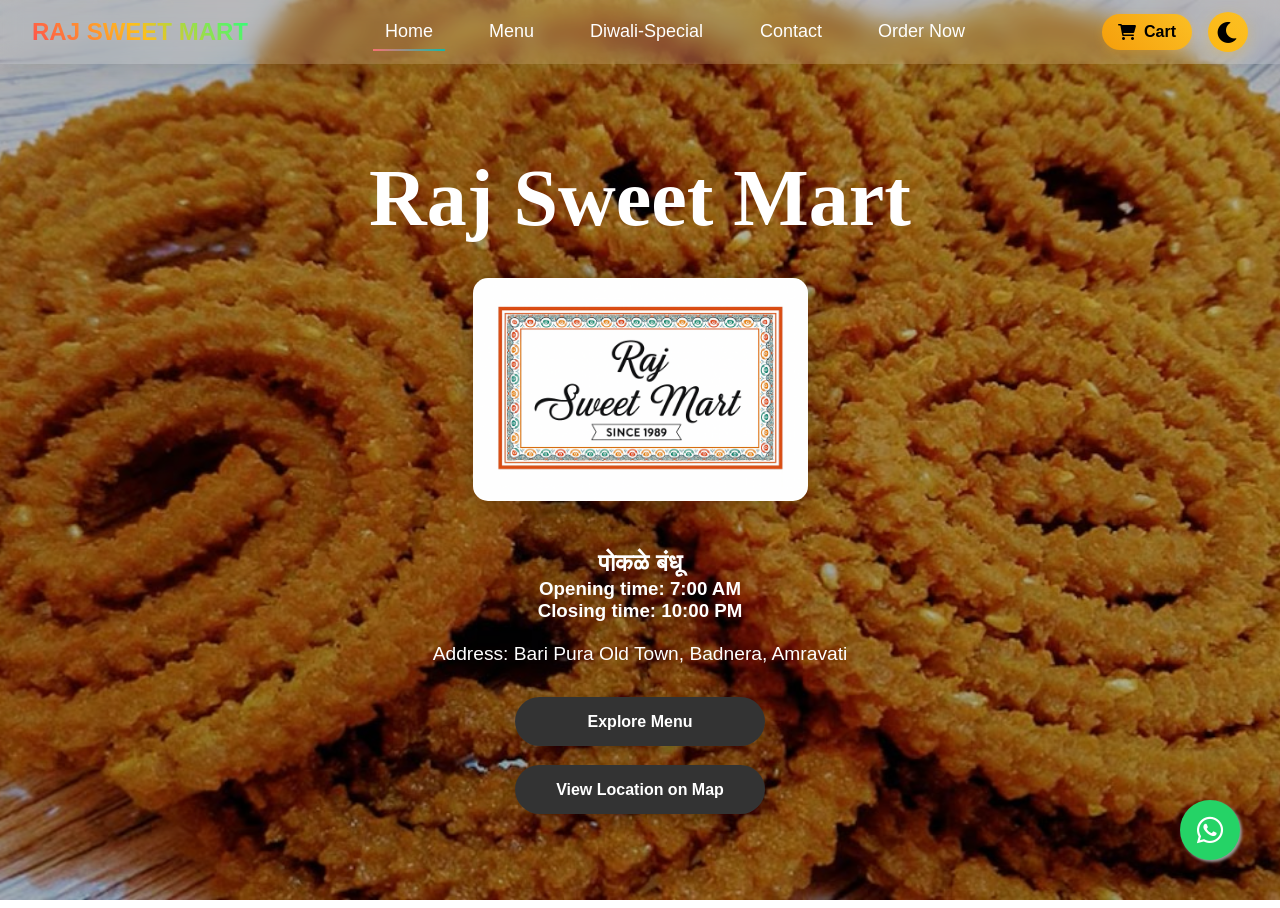
<file: index.html>
<!DOCTYPE html>
<html lang="en">

<head>
    <script>
        // Set dark theme class before CSS loads to prevent white flash
        try {
            if (localStorage.getItem('theme') === 'dark') {
                document.documentElement.classList.add('dark-theme');
                document.body.classList.add('dark-theme');
            }
        } catch (e) { }
    </script>
    <meta charset="UTF-8">
    <meta name="viewport" content="width=device-width, initial-scale=1.0">
    <title>Raj Sweet Mart - Home</title>
    
    <link rel="icon" type="image/png" href="logo/2.png">


    <!-- Google tag (gtag.js) -->
    <script async src="https://www.googletagmanager.com/gtag/js?id=G-T4HXLF1717"></script>
    <script>
        window.dataLayer = window.dataLayer || [];
        function gtag() { dataLayer.push(arguments); }
        gtag('js', new Date());

        gtag('config', 'G-T4HXLF1717');
    </script>


    <!-- Font Awesome -->
    <link rel="stylesheet" href="https://cdnjs.cloudflare.com/ajax/libs/font-awesome/6.0.0/css/all.min.css">
    <style>
        @import url('https://fonts.googleapis.com/css2?family=Intel+One+Mono:ital,wght@0,300..700;1,300..700&display=swap');

        /* Ensure all content is above video */
        body,
        .navbar,
        .hero,
        .whatsapp-float {
            position: relative;
            z-index: 1;
        }
    </style>
    <!-- Theme CSS - Add this before your main CSS -->
    <link rel="stylesheet" href="css/theme.css">
    <!-- Main CSS -->
    <link rel="stylesheet" href="css/styles.css">
    <!-- Favicon -->
    <link rel="icon" type="image/x-icon" href="images/favicon.ico">
</head>

<body class="background-image">
    <!-- Fallback Background -->
    <div class="video-fallback"></div>

    <!-- Loading Indicator -->
    <div class="video-loading" id="videoLoading">
        <div class="loading-spinner"></div>
        <p>Loading background video...</p>
    </div>

    <!-- Video Overlay -->
    <div class="video-overlay"></div>
    <!-- Navigation -->
    <nav class="navbar" id="navbar">
        <div class="nav-container">
            <div class="logo"><a href="index.html" style="text-decoration: none; color: inherit;">RAJ SWEET MART</a>
            </div>
            <div class="nav-links">
                <a href="index.html" class="nav-button">Home</a>
                <a href="menu.html" class="nav-button">Menu</a>
                <a href="diwali.html" class="nav-button">Diwali-Special</a>
                <a href="contact.html" class="nav-button">Contact</a>
                <a href="order.html" class="nav-button">Order Now</a>
            </div>
            <style>
                .nav-links .nav-button {
                    color: white !important;
                }
            </style>

            <div class="nav-right-container">
                <!-- Cart Button -->
                <a href="order.html" class="nav-cart-btn">
                    <i class="fas fa-shopping-cart"></i>
                    <span>Cart</span>
                    <span id="nav-cart-count" class="nav-cart-count">0</span>
                </a>
                
                <!-- Theme toggle button -->
                <button class="theme-toggle-btn" id="themeToggleBtn" title="Toggle light/dark mode" type="button">
                    <i class="fas fa-moon"></i>
                </button>
                <button class="mobile-menu-btn" onclick="toggleMobileMenu()">
                    <span id="menu-icon">☰</span>
                </button>
            </div>
        </div>
        <div class="mobile-nav" id="mobile-nav">
            <a href="index.html" class="mobile-nav-link">Home</a>
            <a href="menu.html" class="mobile-nav-link">Menu</a>
            <a href="diwali.html" class="mobile-nav-link">Diwali Special</a>
            <a href="contact.html" class="mobile-nav-link">Contact</a>
            <a href="order.html" class="mobile-nav-link">Order Now</a>
        </div>
        <!-- Mobile menu overlay -->
        <div class="mobile-nav-overlay" id="mobile-nav-overlay"></div>
    </nav>

    <!-- Hero Section -->
    <section id="home" class="hero">
        <div class="hero-content">
            <h1>Raj Sweet Mart</h1>
            <style>
                @import url('https://fonts.googleapis.com/css2?family=Bellefair&family=Intel+One+Mono:ital,wght@0,300..700;1,300..700&family=Merienda:wght@300..900&display=swap');
            </style>
            <!-- <p class="hero-description">Discover the finest sweets and treats at Raj Sweet Mart</p> -->
            <div class="hotel-logo">
                <img src="/images/newlogo.png" alt="Raj Sweet Mart Logo" class="logo-image">
            </div>
            <p class="surname">पोकळे बंधू</p>
            <h3>Opening time: 7:00 AM</h3>
            <h3>Closing time: 10:00 PM</h3>
            <br>
            <h4>Address: Bari Pura Old Town, Badnera, Amravati</h4>
            <a href="menu.html" class="cta-button">Explore Menu</a>
            <br><br>
            <a href="contact.html" class="cta-button">View Location on Map</a>
        </div>
    </section>

    <!-- WhatsApp Floating Button -->
    <a href="https://wa.me/+919850937027" class="whatsapp-float" target="_blank">
        <i class="fab fa-whatsapp"></i>
    </a>

    <div class="background-slideshow">
        <div class="slide-wrapper">
            <img src="/images/chakli.jpg" class="bg-slide active" alt="Background 1">
            <img src="/images/anarsaa.jpg" class="bg-slide" alt="Background 2">
            <img src="/images/karanji.jpg" class="bg-slide" alt="Background 3">
            <img src="/images/chivdaa.jpg" class="bg-slide" alt="Background 4">
            <img src="/images/shankarpada.jpg" class="bg-slide" alt="Background 5">
            <img src="/images/gulab-jamun-desi ghee.jpg" class="bg-slide" alt="Background 6">
        </div>
        <div class="overlay"></div>
    </div>


    <script src="/js/script.js"></script>
    <script src="/js/cart.js"></script>
</body>

</html>
</file>
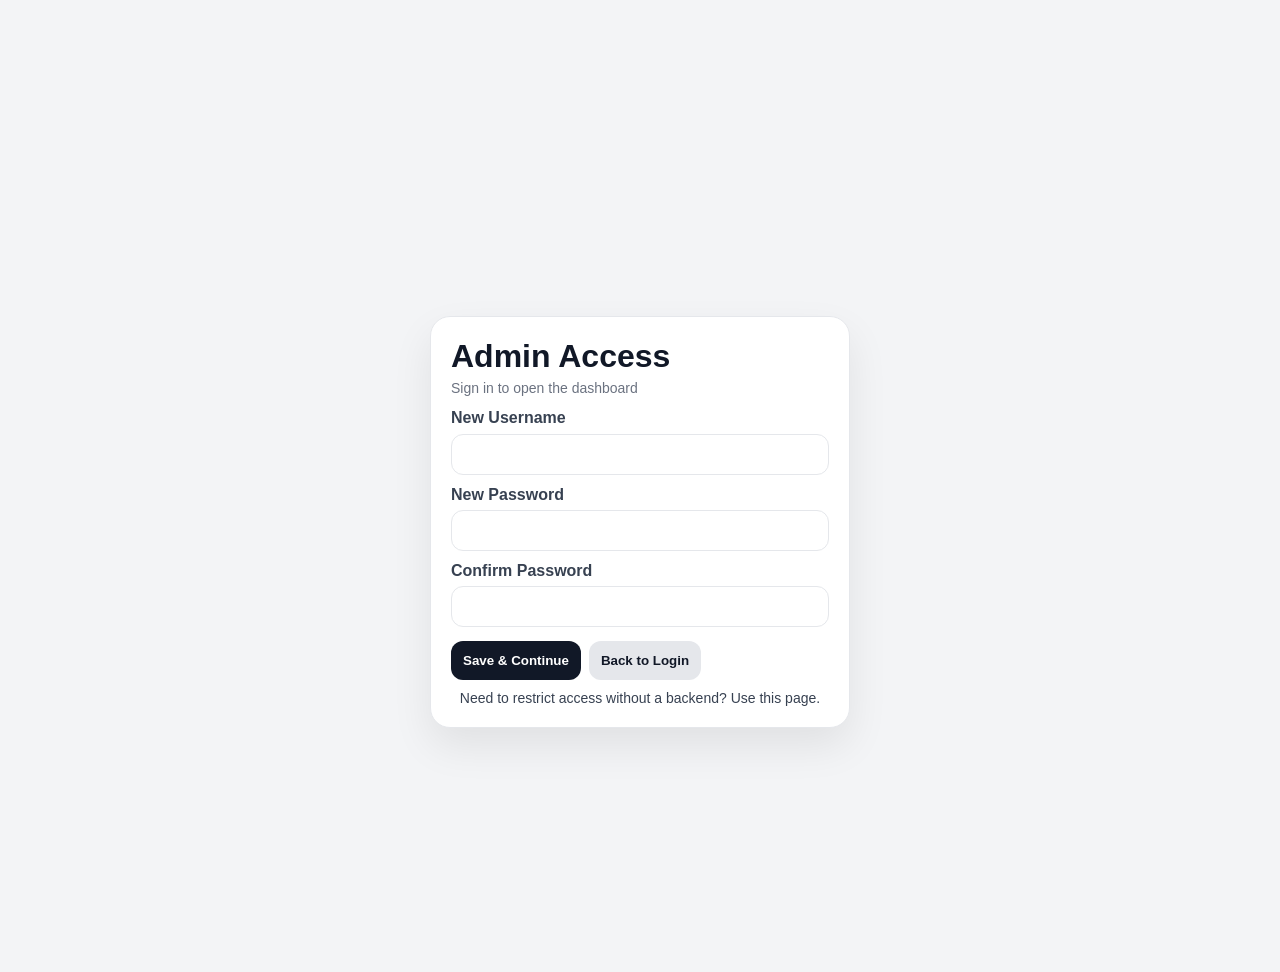
<file: admin-login.html>
<!DOCTYPE html>
<html lang="en">
<head>
  <meta charset="UTF-8" />
  <meta name="viewport" content="width=device-width, initial-scale=1.0" />
  <title>Admin Login</title>
  <link rel="stylesheet" href="/css/styles.css" />
  <link rel="stylesheet" href="/css/theme.css" />
  <style>
    body { background: #f3f4f6; }
    .login-wrap {
      min-height: 100vh;
      display: grid;
      place-items: center;
      padding: 16px;
    }
    .login-card {
      width: 100%;
      max-width: 420px;
      background: #ffffff;
      border: 1px solid #e5e7eb;
      border-radius: 20px;
      box-shadow: 0 18px 40px rgba(0,0,0,0.08);
      padding: 20px;
    }
    .login-title { font-weight: 800; color: #111827; margin: 0 0 4px 0; }
    .login-sub { color: #6b7280; margin: 0 0 12px 0; font-size: 14px; }
    .field { display: grid; gap: 6px; margin-top: 10px; }
    .field label { font-weight: 600; color: #374151; }
    .input {
      width: 100%; padding: 12px; border: 1px solid #e5e7eb; border-radius: 12px; outline: none; background: #fff;
    }
    .input:focus { border-color: #9ca3af; box-shadow: 0 0 0 4px rgba(156,163,175,.18); }
    .actions { display: flex; gap: 8px; margin-top: 14px; flex-wrap: wrap; }
    .btn { padding: 12px; border-radius: 12px; border: none; font-weight: 700; cursor: pointer; }
    .btn-primary { background: #111827; color: #fff; }
    .btn-secondary { background: #e5e7eb; color: #111827; }
    .msg { margin-top: 10px; font-size: 14px; }
    .switch { text-align: center; margin-top: 10px; color: #374151; font-size: 14px; }
    .switch a { color: #0ea5e9; text-decoration: none; }
    .hidden { display: none; }
    body.dark-theme { background: #0f1115; }
    body.dark-theme .login-card { background: #1b1e24; border-color: #2a2f3a; }
    body.dark-theme .login-title { color: #e5e7eb; }
    body.dark-theme .login-sub { color: #9ca3af; }
    body.dark-theme .field label { color: #e5e7eb; }
    body.dark-theme .input { background: #232833; border-color: #2a2f3a; color: #e5e7eb; }
    body.dark-theme .btn-secondary { background: #232833; color: #e5e7eb; }
  </style>
</head>
<body>
  <div class="login-wrap">
    <div class="login-card">
      <h1 class="login-title">Admin Access</h1>
      <p class="login-sub">Sign in to open the dashboard</p>

      <form id="loginForm">
        <div class="field">
          <label for="username">Username</label>
          <input id="username" class="input" type="text" autocomplete="username" required />
        </div>
        <div class="field">
          <label for="password">Password</label>
          <input id="password" class="input" type="password" autocomplete="current-password" required />
        </div>
        <div class="actions">
          <button class="btn btn-primary" type="submit">Sign In</button>
          <button id="toSetup" class="btn btn-secondary" type="button">First-time setup</button>
        </div>
      </form>

      <form id="setupForm" class="hidden">
        <div class="field">
          <label for="newUsername">New Username</label>
          <input id="newUsername" class="input" type="text" required />
        </div>
        <div class="field">
          <label for="newPassword">New Password</label>
          <input id="newPassword" class="input" type="password" required />
        </div>
        <div class="field">
          <label for="newPassword2">Confirm Password</label>
          <input id="newPassword2" class="input" type="password" required />
        </div>
        <div class="actions">
          <button class="btn btn-primary" type="submit">Save & Continue</button>
          <button id="cancelSetup" class="btn btn-secondary" type="button">Back to Login</button>
        </div>
      </form>

      <div id="msg" class="msg"></div>
      <div class="switch">Need to restrict access without a backend? Use this page.</div>
    </div>
  </div>
  <script>
    const loginForm = document.getElementById('loginForm');
    const setupForm = document.getElementById('setupForm');
    const toSetup = document.getElementById('toSetup');
    const cancelSetup = document.getElementById('cancelSetup');
    const msg = document.getElementById('msg');
    function show(el, on) { el.classList.toggle('hidden', !on); }
    async function sha256(str) {
      const enc = new TextEncoder().encode(str);
      const buf = await crypto.subtle.digest('SHA-256', enc);
      return Array.from(new Uint8Array(buf)).map(b => b.toString(16).padStart(2,'0')).join('');
    }

    function hasCreds() {
      return !!(localStorage.getItem('rsm_admin_user') && localStorage.getItem('rsm_admin_hash'));
    }
    if (!hasCreds()) {
      show(loginForm, false); show(setupForm, true);
    }
    toSetup.addEventListener('click', () => { show(loginForm, false); show(setupForm, true); msg.textContent = ''; });
    cancelSetup.addEventListener('click', () => { show(loginForm, true); show(setupForm, false); msg.textContent = ''; });
    setupForm.addEventListener('submit', async (e) => {
      e.preventDefault();
      const u = document.getElementById('newUsername').value.trim();
      const p = document.getElementById('newPassword').value;
      const p2 = document.getElementById('newPassword2').value;
      if (!u || !p || p !== p2) { msg.textContent = 'Check username and passwords.'; msg.style.color = '#991b1b'; return; }
      const h = await sha256(u + ':' + p);
      localStorage.setItem('rsm_admin_user', u);
      localStorage.setItem('rsm_admin_hash', h);
      localStorage.setItem('rsm_admin_logged_in', 'true');
      window.location.href = 'admin.html';
    });
    loginForm.addEventListener('submit', async (e) => {
      e.preventDefault();
      const u = document.getElementById('username').value.trim();
      const p = document.getElementById('password').value;
      const su = localStorage.getItem('rsm_admin_user');
      const sh = localStorage.getItem('rsm_admin_hash');
      if (!su || !sh) { msg.textContent = 'Not set up. Use first-time setup.'; msg.style.color = '#92400e'; return; }
      const h = await sha256(u + ':' + p);
      if (u === su && h === sh) {
        localStorage.setItem('rsm_admin_logged_in', 'true');
        window.location.href = 'admin.html';
      } else {
        msg.textContent = 'Invalid credentials.'; msg.style.color = '#991b1b';
      }
    });
  </script>
</body>
</html>
</file>
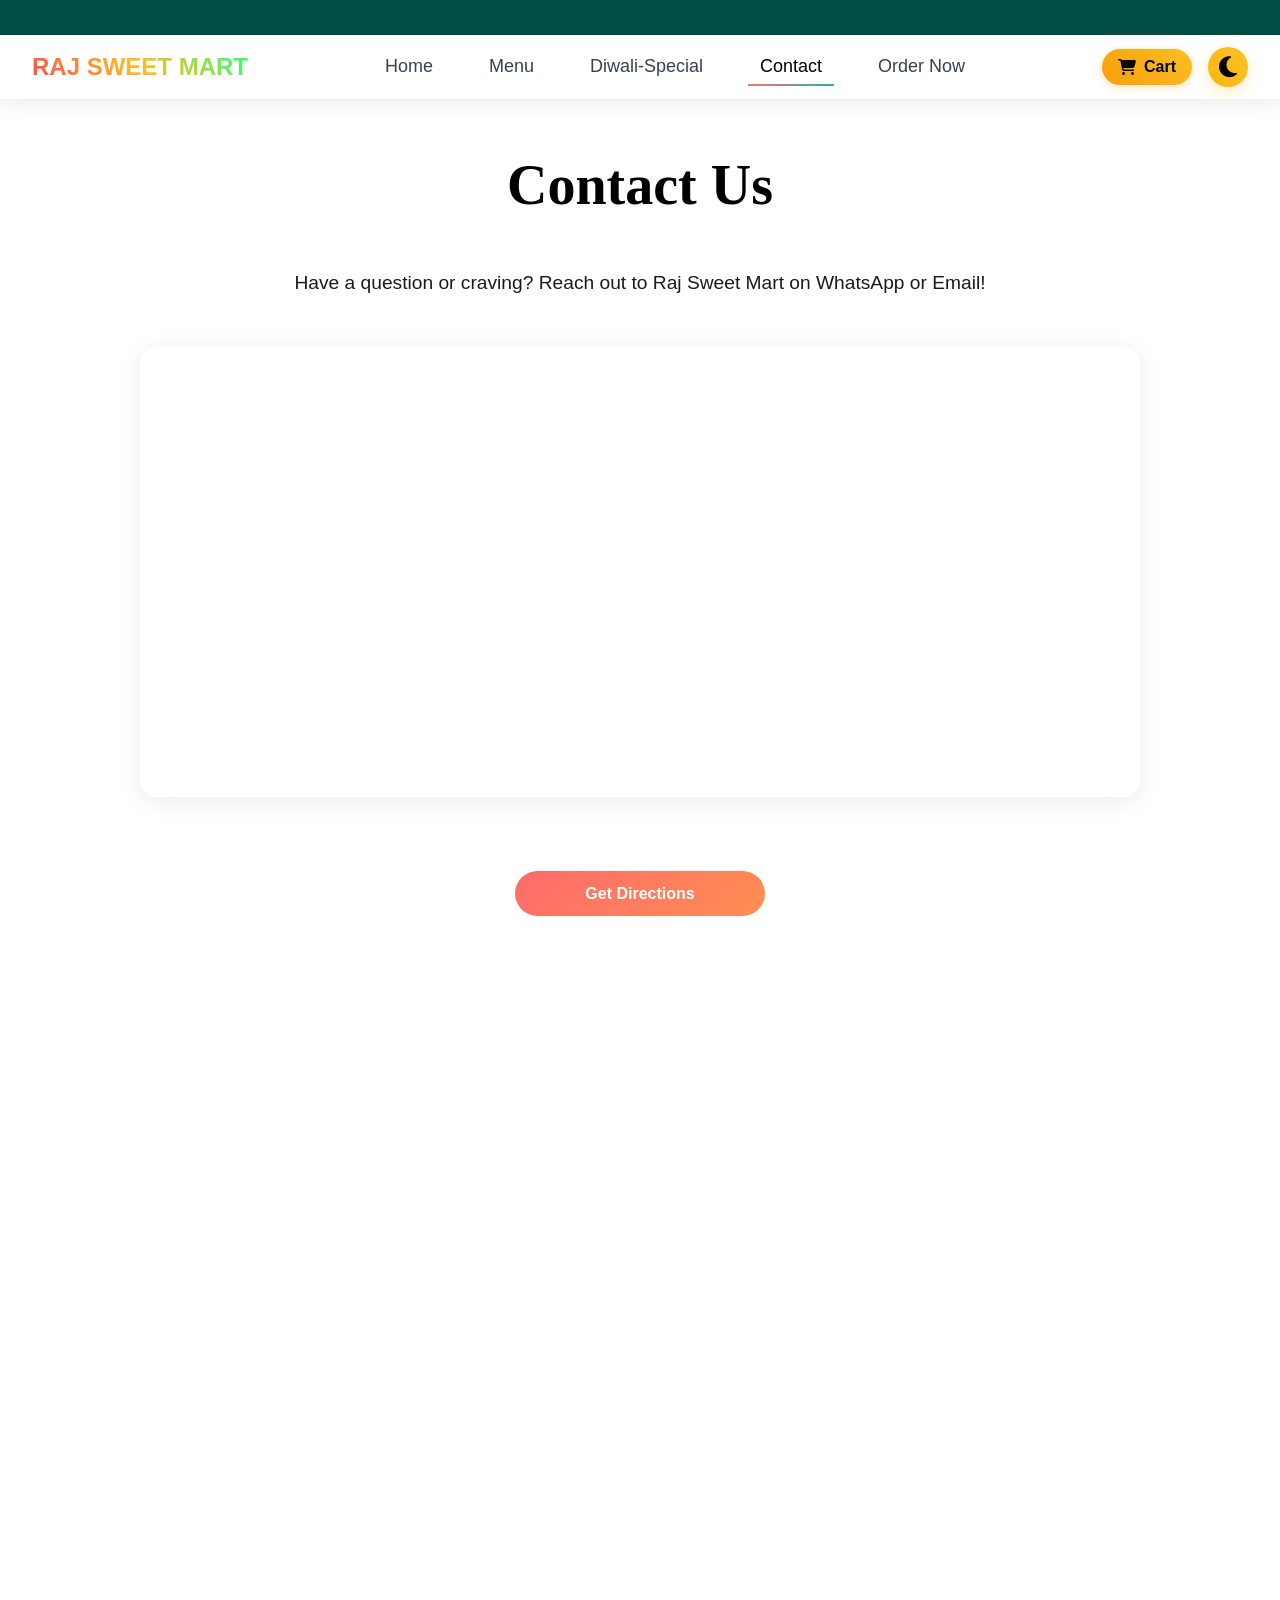
<file: contact.html>
<!DOCTYPE html>
<html lang="en">

<head>
    <meta charset="UTF-8">
    <meta name="viewport" content="width=device-width, initial-scale=1.0">
    <title>Contact Us - RajSweetMart</title>
    <link rel="stylesheet" href="https://cdnjs.cloudflare.com/ajax/libs/font-awesome/6.4.2/css/all.min.css">
    <link rel="stylesheet" href="/css/styles.css">
    <link rel="stylesheet" href="/css/contact.css">
    <link href="https://fonts.googleapis.com/css2?family=Material+Symbols+Outlined" rel="stylesheet" />
    <link rel="stylesheet" href="https://cdnjs.cloudflare.com/ajax/libs/font-awesome/6.4.2/css/all.min.css">


    <style>
        @import url('https://fonts.googleapis.com/css2?family=Bellefair&family=Intel+One+Mono:ital,wght@0,300..700;1,300..700&family=Merienda:wght@300..900&family=Noto+Sans+Sunuwar&display=swap');
    </style>

</head>
<!-- Announcement Bar -->
<!-- Scrolling Announcement Bar -->
<div class="announcement-bar">
    <div class="scrolling-text">
        🎉 <strong>Festive Special Deals are Live Now! ✨</strong>
        Enjoy | <strong>Get Diwali-Special अनरसा करंजी चकली |</strong>
        <strong>FREE Delivery Available only in Badnera</strong> on orders above ₹999/- |
        Hurry up! Limited time festive offer ⏰

    </div>
</div>

<body class="background-image">
    <!-- Navigation -->
    <nav class="navbar" id="navbar">
        <div class="nav-container">
            <div class="logo"><a href="index.html" style="text-decoration: none; color: inherit;">RAJ SWEET MART</a>
            </div>
            <div class="nav-links">
                <a href="index.html" class="nav-button">Home</a>
                <a href="menu.html" class="nav-button">Menu</a>
                <a href="diwali.html" class="nav-button">Diwali-Special</a>
                <a href="contact.html" class="nav-button">Contact</a>
                <a href="order.html" class="nav-button">Order Now</a>
            </div>

            <div class="nav-right-container">
                <!-- Cart Button -->
                <a href="order.html" class="nav-cart-btn">
                    <i class="fas fa-shopping-cart"></i>
                    <span>Cart</span>
                    <span id="nav-cart-count" class="nav-cart-count">0</span>
                </a>
                
                <!-- Theme toggle button -->
                <button class="theme-toggle-btn" id="themeToggleBtn" title="Toggle light/dark mode" type="button">
                    <i class="fas fa-moon"></i>
                </button>

                <button class="mobile-menu-btn" onclick="toggleMobileMenu()">
                    <span id="menu-icon">☰</span>
                </button>
            </div>
        </div>

        <div class="mobile-nav" id="mobile-nav">
            <div class="mobile-nav-header">
                <div class="logo">
                    <a href="index.html" style="text-decoration: none; color: inherit;">RAJ SWEET MART</a>
                </div>
                <button class="mobile-menu-close-btn" onclick="toggleMobileMenu()">&times;</button>
            </div>
            <a href="index.html" class="mobile-nav-link">Home</a>
            <a href="menu.html" class="mobile-nav-link">Menu</a>
            <a href="diwali.html" class="mobile-nav-link">Diwali-Special</a>
            <a href="contact.html" class="mobile-nav-link">Contact</a>
            <a href="order.html" class="mobile-nav-link">Order Now</a>
        </div>

        <!-- Mobile menu overlay -->
        <div class="mobile-nav-overlay" id="mobile-nav-overlay"></div>
    </nav>
    <!-- Main Content: Map and Contact Info -->
    <main class="main-content" style="padding: 40px 0 0 0;">
        <!-- Contact Page Header -->
        <header class="menu-header">
            <div class="menu-header-content">
                <h1>Contact Us</h1>
                <br><br>
                <p>Have a question or craving? Reach out to Raj Sweet Mart on WhatsApp or Email!</p>
                <br>
                <br>
            </div>
        </header>

        <section class="map-section" style="padding: 0;">
            <div class="container" style="max-width: 1000px; margin: 0 auto;">
                <iframe
                    src="https://www.google.com/maps/embed?pb=!1m18!1m12!1m3!1d4160.260312481276!2d77.73498851117103!3d20.863398393356693!2m3!1f0!2f0!3f0!3m2!1i1024!2i768!4f13.1!3m3!1m2!1s0x3bd6bb3bf072e14d%3A0xbf6accdca4ea7314!2sRaj%20Sweet%20Mart!5e1!3m2!1sen!2sin!4v1755716074371!5m2!1sen!2sin"
                    width="100%" height="450"
                    style="border:0; border-radius: 16px; box-shadow: 0 4px 24px rgba(0,0,0,0.08);" allowfullscreen=""
                    loading="lazy" referrerpolicy="no-referrer-when-downgrade">
                </iframe>
            </div>

        </section>
        <div style="display: flex; 
        justify-content: center; 
        margin: 70px 0 60px 0;">
            <a href="https://www.google.com/maps/place/Raj+Sweet+Mart/@20.8633289,77.736937,18z/data=!4m6!3m5!1s0x3bd6bb3bf072e14d:0xbf6accdca4ea7314!8m2!3d20.8633934!4d77.7375688!16s%2Fg%2F11k56mp0mk?entry=ttu&g_ep=EgoyMDI1MDcwOS4wIKXMDSoASAFQAw%3D%3D"
                target="_blank" rel="noopener" class="map-btn">Get Directions</a>
        </div>



        <!-- Contact Information Section -->
        <section
            style="padding: 60px 20px; background: linear-gradient(135deg, rgba(255,255,255,0.7), rgba(255,250,240,0.5)); margin: 40px 0;">
            <div style="max-width: 1200px; margin: 0 auto;">
                <h2 style="text-align: center; font-size: 32px; font-weight: 800; color: #1f2937; margin-bottom: 40px;">
                    Get In Touch With Us
                </h2>

                <!-- Contact Details Cards -->
                <div
                    style="display: grid; grid-template-columns: repeat(auto-fit, minmax(280px, 1fr)); gap: 24px; margin-bottom: 40px;">
                    <!-- Phone Card -->
                    <div
                        style="background: #fff; padding: 24px; border-radius: 16px; box-shadow: 0 10px 30px rgba(0,0,0,0.08); border-left: 4px solid #ff8c2b; transition: all .3s ease;">
                        <div style="display: flex; align-items: center; margin-bottom: 12px;">
                            <i class="fas fa-phone" style="font-size: 24px; color: #ff8c2b; margin-right: 10px;"></i>
                            <h3 style="margin: 0; color: #1f2937; font-size: 18px;">Call Us</h3>
                        </div>
                        <p style="color: #6b7280; margin: 8px 0; font-size: 14px;">Available during business hours</p>
                        <div style="display: flex; flex-direction: column; gap: 6px;">
                            <a href="tel:+919850937027"
                                style="color: #ff8c2b; text-decoration: none; font-weight: 600;">+91 9850937027</a>
                            <a href="tel:+919763044667"
                                style="color: #ff8c2b; text-decoration: none; font-weight: 600;">+91 9763044667</a>
                            <a href="tel:+917387191610"
                                style="color: #ff8c2b; text-decoration: none; font-weight: 600;">+91 7387191610</a>
                        </div>
                    </div>

                    <!-- Email Card -->
                    <div
                        style="background: #fff; padding: 24px; border-radius: 16px; box-shadow: 0 10px 30px rgba(0,0,0,0.08); border-left: 4px solid #10b981; transition: all .3s ease;">
                        <div style="display: flex; align-items: center; margin-bottom: 12px;">
                            <i class="fas fa-envelope" style="font-size: 24px; color: #10b981; margin-right: 10px;"></i>
                            <h3 style="margin: 0; color: #1f2937; font-size: 18px;">Email Us</h3>
                        </div>
                        <p style="color: #6b7280; margin: 8px 0; font-size: 14px;">We'll respond within 24 hours</p>
                        <a href="mailto:atharvpokale10@gmail.com"
                            style="color: #10b981; text-decoration: none; font-weight: 600;">atharvpokale10@gmail.com</a>
                    </div>

                    <!-- Location Card -->
                    <div
                        style="background: #fff; padding: 24px; border-radius: 16px; box-shadow: 0 10px 30px rgba(0,0,0,0.08); border-left: 4px solid #3b82f6; transition: all .3s ease;">
                        <div style="display: flex; align-items: center; margin-bottom: 12px;">
                            <i class="fas fa-map-marker-alt"
                                style="font-size: 24px; color: #3b82f6; margin-right: 10px;"></i>
                            <h3 style="margin: 0; color: #1f2937; font-size: 18px;">Visit Us</h3>
                        </div>
                        <p style="color: #6b7280; margin: 8px 0; font-size: 14px;">Visit our outlet</p>
                        <p style="color: #1f2937; font-weight: 600; margin: 8px 0; font-size: 14px;">Bari Pura<br>Old
                            Town Badnera, Amravati</p>
                    </div>
                </div>

                <!-- Business Hours -->
                <div
                    style="background: linear-gradient(135deg, #fffbf7, #fff5e6); border-radius: 16px; padding: 24px; border: 2px solid rgba(255,140,43,0.2); margin: 40px 0;">
                    <h3
                        style="color: #1f2937; font-size: 20px; margin-bottom: 16px; display: flex; align-items: center;">
                        <i class="fas fa-clock" style="margin-right: 10px; color: #ff8c2b;"></i>Business Hours
                    </h3>
                    <div style="display: grid; grid-template-columns: repeat(auto-fit, minmax(180px, 1fr)); gap: 16px;">
                        <div>
                            <p style="color: #6b7280; font-weight: 600; margin: 0;">All day</p>
                            <p style="color: #1f2937; font-size: 16px; font-weight: 700; margin: 4px 0;">07:00 AM -
                                10:00 PM</p>
                        </div>
                    </div>
                </div>

                <!-- Why Choose Us -->
                <div style="margin: 40px 0;">
                    <h3 style="text-align: center; color: #1f2937; font-size: 20px; margin-bottom: 24px;">Why Choose Raj
                        Sweet Mart?</h3>
                    <div style="display: grid; grid-template-columns: repeat(auto-fit, minmax(240px, 1fr)); gap: 20px;">
                        <div style="text-align: center; padding: 16px;">
                            <div
                                style="background: linear-gradient(135deg, #ff8c2b, #ffb703); width: 60px; height: 60px; border-radius: 50%; display: flex; align-items: center; justify-content: center; margin: 0 auto 12px; box-shadow: 0 8px 16px rgba(255,140,43,0.3);">
                                <i class="fas fa-crown" style="color: #fff; font-size: 28px;"></i>
                            </div>
                            <h4 style="color: #1f2937; margin: 12px 0 8px;">Premium Quality</h4>
                            <p style="color: #6b7280; font-size: 14px;">Best ingredients & traditional recipes since
                                1989</p>
                        </div>
                        <div style="text-align: center; padding: 16px;">
                            <div
                                style="background: linear-gradient(135deg, #10b981, #34d399); width: 60px; height: 60px; border-radius: 50%; display: flex; align-items: center; justify-content: center; margin: 0 auto 12px; box-shadow: 0 8px 16px rgba(16,185,129,0.3);">
                                <i class="fas fa-truck" style="color: #fff; font-size: 28px;"></i>
                            </div>
                            <h4 style="color: #1f2937; margin: 12px 0 8px;">Free Delivery</h4>
                            <p style="color: #6b7280; font-size: 14px;">In Badnera on orders above ₹999</p>
                        </div>
                        <div style="text-align: center; padding: 16px;">
                            <div
                                style="background: linear-gradient(135deg, #3b82f6, #60a5fa); width: 60px; height: 60px; border-radius: 50%; display: flex; align-items: center; justify-content: center; margin: 0 auto 12px; box-shadow: 0 8px 16px rgba(59,130,246,0.3);">
                                <i class="fas fa-headset" style="color: #fff; font-size: 28px;"></i>
                            </div>
                            <h4 style="color: #1f2937; margin: 12px 0 8px;">24/7 Support</h4>
                            <p style="color: #6b7280; font-size: 14px;">WhatsApp & Phone support available</p>
                        </div>
                        <div style="text-align: center; padding: 16px;">
                            <div
                                style="background: linear-gradient(135deg, #f59e0b, #fbbf24); width: 60px; height: 60px; border-radius: 50%; display: flex; align-items: center; justify-content: center; margin: 0 auto 12px; box-shadow: 0 8px 16px rgba(245,158,11,0.3);">
                                <i class="fas fa-leaf" style="color: #fff; font-size: 28px;"></i>
                            </div>
                            <h4 style="color: #1f2937; margin: 12px 0 8px;">Fresh & Hygienic</h4>
                            <p style="color: #6b7280; font-size: 14px;">Daily prepared with utmost care</p>
                        </div>
                        <div style="text-align: center; padding: 16px;">
                            <div
                                style="background: linear-gradient(135deg, #ef4444, #f87171); width: 60px; height: 60px; border-radius: 50%; display: flex; align-items: center; justify-content: center; margin: 0 auto 12px; box-shadow: 0 8px 16px rgba(239,68,68,0.3);">
                                <i class="fas fa-heart" style="color: #fff; font-size: 28px;"></i>
                            </div>
                            <h4 style="color: #1f2937; margin: 12px 0 8px;">Trusted Brand</h4>
                            <p style="color: #6b7280; font-size: 14px;">Serving families for decades</p>
                        </div>
                    </div>
                </div>

                <!-- FAQ Section -->
                <div class="faq-section">
                    <h2>Frequently Asked Questions</h2>
                    <div class="faq-container">
                        <div class="faq-accordion">
                            <details class="faq-item" name="faq-group">
                                <summary class="faq-question">
                                    <h3>Do you offer bulk orders?</h3>
                                    <span class="faq-icon-wrapper">
                                        <i class="fas fa-chevron-down"></i>
                                    </span>
                                </summary>
                                <div class="faq-answer">
                                    <p>Yes! We offer special discounts on bulk orders. Contact us via phone or WhatsApp for details.</p>
                                </div>
                            </details>
                            <details class="faq-item" name="faq-group">
                                <summary class="faq-question">
                                    <h3>What's the minimum order for free delivery?</h3>
                                    <span class="faq-icon-wrapper">
                                        <i class="fas fa-chevron-down"></i>
                                    </span>
                                </summary>
                                <div class="faq-answer">
                                    <p>Free delivery is available in Badnera on orders above ₹999. For other areas, please contact us.</p>
                                </div>
                            </details>
                            <details class="faq-item" name="faq-group">
                                <summary class="faq-question">
                                    <h3>Can I order online?</h3>
                                    <span class="faq-icon-wrapper">
                                        <i class="fas fa-chevron-down"></i>
                                    </span>
                                </summary>
                                <div class="faq-answer">
                                    <p>Currently, orders can be placed via WhatsApp, phone, or by visiting our outlet. Online ordering feature coming soon!</p>
                                </div>
                            </details>
                            <details class="faq-item" name="faq-group">
                                <summary class="faq-question">
                                    <h3>Do you offer customized sweet orders?</h3>
                                    <span class="faq-icon-wrapper">
                                        <i class="fas fa-chevron-down"></i>
                                    </span>
                                </summary>
                                <div class="faq-answer">
                                    <p>Yes! We accept custom orders for weddings, parties, and special occasions. Please contact us for details.</p>
                                </div>
                            </details>
                        </div>
                    </div>
                </div>
            </div>
        </section> <br><br><br><br>

        <div class="text-container">
            <p class="text">
                Want to place an order or ask something? Get in touch with Raj Sweet Mart directly!
            </p>
        </div>


        <!-- WhatsApp Floating Button -->


        <!-- Footer -->
        <footer class="footer">
            <a href="index.html" class="footer-brand">Raj Sweet Mart</a>
            <br><br>
            <div class="footer-container">
                <!-- Column 1: About -->
                <div class="footer-column">
                    <h3 class="footer-heading">ABOUT US</h3>
                    <p>A legacy of taste since 1989, serving the best sweets for all your celebrations.</p>
                </div>

                <!-- Column 2: Quick Links -->
                <div class="footer-column">
                    <h3 class="footer-heading">QUICK LINKS</h3>
                    <ul class="footer-links">
                        <li><a href="index.html">Home</a></li>
                        <li><a href="menu.html">Menu</a></li>
                        <li><a href="diwali.html">Diwali Special</a></li>
                        <li><a href="contact.html">Contact</a></li>
                    </ul>
                </div>

                <!-- Column 3: Contact Info -->
                <div class="footer-column">
                    <h3 class="footer-heading">CONTACT US</h3>
                    <div class="contact-info">
                        <a href="https://www.google.com/maps/place/Raj+Sweet+Mart/@20.8633289,77.736937,18.17z/data=!4m14!1m7!3m6!1s0x3bd6bb3bf072e14d:0xbf6accdca4ea7314!2sRaj+Sweet+Mart!8m2!3d20.8633934!4d77.7375688!16s%2Fg%2F11k56mp0mk!3m5!1s0x3bd6bb3bf072e14d:0xbf6accdca4ea7314!8m2!3d20.8633934!4d77.7375688!16s%2Fg%2F11k56mp0mk?entry=ttu&g_ep=EgoyMDI1MDcwOS4wIKXMDSoASAFQAw%3D%3D"
                            target="_blank"
                            style="color: inherit; text-decoration: none; display: flex; align-items: center;">
                            <i class="fas fa-map-marker-alt"></i>
                            <p style="margin-left: 8px;">Bari Pura Old Town Badnera , Amravati</p>
                        </a>
                    </div>
                    <div class="contact-info">
                        <i class="fa-solid fa-phone"></i>
                        <p>
                            <a href="tel:+9850937027" style="color: inherit; text-decoration: none;">+9850937027</a>,
                            <a href="tel:+9763044667" style="color: inherit; text-decoration: none;">+9763044667</a>,
                            <a href="tel:+7387191610" style="color: inherit; text-decoration: none;">+7387191610</a>,
                            <a href="tel:+9130328618" style="color: inherit; text-decoration: none;">+9130328618</a>
                        </p>
                    </div>
                    <div class="contact-info">
                        <i class="fas fa-envelope"></i>
                        <p>
                            <a href="mailto:atharvpokale10@gmail.com" style="color: inherit; text-decoration: none;">
                                atharvpokale10@gmail.com
                            </a>
                        </p>
                    </div>
                </div>

                <!-- Column 4: Special Offers -->
                <div class="footer-column">
                    <h3 class="footer-heading">SPECIAL OFFERS</h3>
                    <ul class="special-offers-list">
                        <li>
                            <span class="material-symbols-outlined">moped_package</span>
                            <span>Free Delivery only on Badnera orders above ₹2000</span>
                        </li>
                        <li>
                            <i class="fa-solid fa-tag"></i>
                            <span>Bulk order discounts available</span>
                        </li>
                    </ul>
                </div>
            </div>
            <div class="footer-bottom">
                <p>&copy; 2025 Raj Sweet Mart. Designed by Atharv Pokale</p>
            </div>
        </footer>

        <script src="/js/script.js"></script>
        <script src="/js/cart.js"></script>
        <script src="/js/contact.js"></script>
        
        <!-- Floating Cart Button -->
        <a href="order.html" class="floating-cart-btn">
            <i class="fas fa-shopping-cart"></i>
            <span id="cart-item-count" class="cart-item-count">0</span>
        </a>
</body>

</html>
</file>
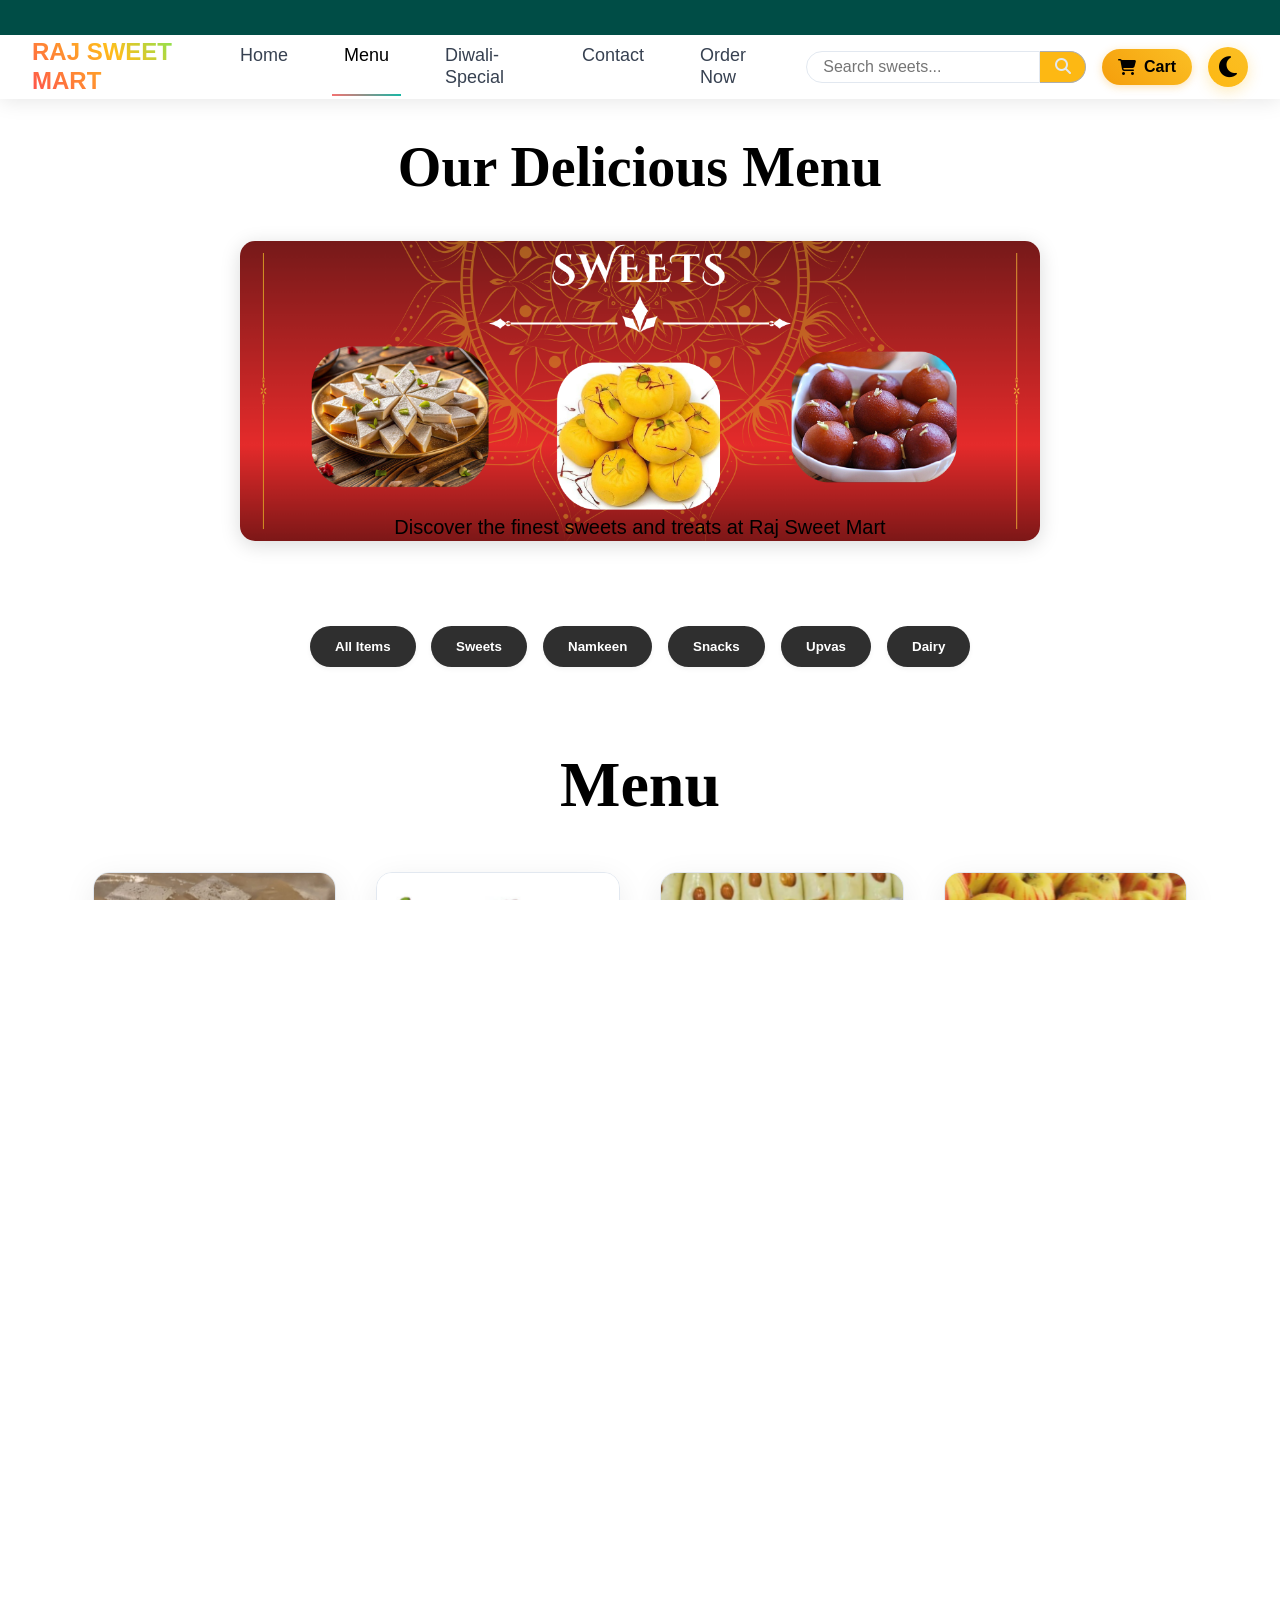
<file: menu.html>
<!DOCTYPE html>
<html lang="en">

<head>
    <script>
        // Set dark theme class before CSS loads to prevent white flash
        try {
            if (localStorage.getItem('theme') === 'dark') {
                document.documentElement.classList.add('dark-theme');
                document.body.classList.add('dark-theme');
            }
        } catch (e) { }
    </script>
    <meta charset="UTF-8">
    <meta name="viewport" content="width=device-width, initial-scale=1.0">
    <title>Menu - RajSweetMart</title>
    <link rel="stylesheet" href="https://cdnjs.cloudflare.com/ajax/libs/font-awesome/6.4.2/css/all.min.css">
    <link href="https://fonts.googleapis.com/css2?family=Material+Symbols+Outlined" rel="stylesheet" />

    <style>
        @import url('https://fonts.googleapis.com/css2?family=Bellefair&family=Intel+One+Mono:ital,wght@0,300..700;1,300..700&family=Merienda:wght@300..900&family=Noto+Sans+Sunuwar&display=swap');
    </style>
    <link rel="stylesheet" href="/css/styles.css">
    <link rel="stylesheet" href="/css/menu.css">
    <link href="https://fonts.googleapis.com/css2?family=Raleway:wght@300;400;500;600;700;800&display=swap"
        rel="stylesheet">

</head>
<!-- Announcement Bar -->
<!-- Scrolling Announcement Bar -->
<div class="announcement-bar">
    <div class="scrolling-text">
        🎉 <strong>Festive Special Deals are Live Now! </strong>

        | <strong>Get Diwali-Special अनरसा - करंजी - चकली |</strong>
        <strong>FREE Delivery Available only in Badnera</strong> on orders above ₹999/- |
        Hurry up! ✨ Enjoy

    </div>
</div>

<body class="background-image">
    <div class="main-content">
        <!-- Navigation -->
        <nav class="navbar" id="navbar">
            <div class="nav-container">
                <div class="logo">
                    <a href="index.html" style="text-decoration: none; color: inherit;"><span class="logo-text">RAJ
                            SWEET MART</span></a>
                </div>

                <div class="nav-links">
                    <a href="index.html" class="nav-button">Home</a>
                    <a href="menu.html" class="nav-button">Menu</a>
                    <a href="diwali.html" class="nav-button">Diwali-Special</a>
                    <a href="contact.html" class="nav-button">Contact</a>
                    <a href="order.html" class="nav-button">Order Now</a>

                </div>

                <div class="nav-right-container">
                    <!-- Search box (visible on desktop/laptop) -->
                    <form class="nav-search" onsubmit="event.preventDefault();">
                        <input type="text" id="navSearchInput" placeholder="Search sweets..." autocomplete="off">
                        <button type="submit"><i class="fas fa-search"></i></button>
                    </form>

                    <!-- Cart Button -->
                    <a href="order.html" class="nav-cart-btn">
                        <i class="fas fa-shopping-cart"></i>
                        <span>Cart</span>
                        <span id="nav-cart-count" class="nav-cart-count">0</span>
                    </a>

                    <!-- Theme toggle button -->
                    <button class="theme-toggle-btn" id="themeToggleBtn" title="Toggle light/dark mode" type="button">
                        <i class="fas fa-moon"></i>
                    </button>

                    <button class="mobile-menu-btn" onclick="toggleMobileMenu()">
                        <span id="menu-icon">☰</span>
                </button>
            </div>

            <div class="mobile-nav" id="mobile-nav">
                <a href="index.html" class="mobile-nav-link">Home</a>
                <a href="menu.html" class="mobile-nav-link">Menu</a>
                <a href="diwali.html" class="mobile-nav-link">Diwali-Special</a>
                <a href="contact.html" class="mobile-nav-link">Contact</a>
                <a href="order.html" class="mobile-nav-link">Order Now</a>
            </div>

            <!-- Mobile menu overlay -->
            <div class="mobile-nav-overlay" id="mobile-nav-overlay"></div>
        </nav>

        <div class="page-container">
            <!-- Special Heading -->
            <header class="menu-header">
                <div class="menu-header-content">
                    <h1>Our Delicious Menu</h1>

                    <!-- Add the slider -->
                    <div class="header-slider">
                        <div class="slider-container">
                            <img src="/images/sweets.png" alt="Sweet 1" class="slider-image">
                            <img src="/images/namkeen.png" alt="Sweet 2" class="slider-image">
                            <img src="/images/snacks.png" alt="Sweet 3" class="slider-image">
                            <img src="/images/upvas.png" alt="Sweet 4" class="slider-image">
                            <img src="/images/sweets.png" alt="Sweet 5" class="slider-image">
                        </div>
                    </div>
                    <br>
                    <p class="menu-description">
                        Discover the finest sweets and treats at Raj Sweet Mart
                        <br>
                        <br>
                </div>
            </header>

            <!-- Categories Section -->
            <section class="categories-section">
                <div class="categories-container">
                    <h2 class="categories-title">Categories</h2>
                    <div class="categories-buttons">
                        <button class="category-btn active" onclick="filterCategory('all')">All Items</button>
                        <button class="category-btn" onclick="filterCategory('sweets')">Sweets</button>
                        <button class="category-btn" onclick="filterCategory('namkeen')">Namkeen</button>
                        <button class="category-btn" onclick="filterCategory('snacks')">Snacks</button>
                        <button class="category-btn" onclick="filterCategory('Upvas')">Upvas</button>
                        <button class="category-btn" onclick="filterCategory('Dairy')">Dairy</button>
                        <!--<button class="category-btn" onclick="filterCategory('coldrinks')">Coldrinks</button>-->
                    </div>
                </div>
            </section>

            <!--Search bar below heading (visible only on mobile) -->
            <form class="search-below-heading">
                <input type="text" id="menuSearchInput" placeholder="Search items..." autocomplete="off">
                <button type="submit" aria-label="Search"><i class="fas fa-search"></i></button>
            </form>
            <!-- ---------------------------------------------------------------------------------------------------- -->
            <!-- Container for items -->
            <section class="sweets-section">
                <h1 class="sweets-title">Menu</h1>

                <!-- Container for items -->
                <div class="sweets-container">
                    <!--   ---_________________________________________________________________________________________________________________________________________________________ 
                     -->
                    <!-- SWEETS CATEGORY -->
                    <div class="sweet-item" data-category="sweets" data-name="Kaju Katli" data-price="₹800/kg">
                        <div class="sweet-image">
                            <img src="/images/kaju katli.jpeg" alt="Kaju Katli" class="sweet-photo">
                        </div>
                        <div class="sweet-details">
                            <h3 class="sweet-name">Kaju Katli</h3>
                            <div class="sweet-price">₹800/kg</div>
                        </div>
                    </div>

                    <div class="sweet-item" data-category="sweets" data-name="Pista Barfi" data-price="₹400/kg">
                        <div class="sweet-image">
                            <img src="/images/pista image.jpg" alt="Pista Barfi" class="sweet-photo">
                        </div>
                        <div class="sweet-details">
                            <h3 class="sweet-name">Pista Peda</h3>
                            <div class="sweet-price">₹400/kg</div>
                        </div>
                    </div>

                    <div class="sweet-item" data-category="sweets" data-name="Badam Peda" data-price="₹400/kg">
                        <div class="sweet-image">
                            <img src="/images/badampeda.png" alt="Badam Peda" class="sweet-photo">
                        </div>
                        <div class="sweet-details">
                            <h3 class="sweet-name">Badam Peda</h3>
                            <div class="sweet-price">₹400/kg</div>
                        </div>
                    </div>

                    <div class="sweet-item" data-category="sweets" data-name="Apple Peda" data-price="₹400/kg">
                        <div class="sweet-image">
                            <img src="/images/applepeda.png" alt="Apple Peda" class="sweet-photo">
                        </div>
                        <div class="sweet-details">
                            <h3 class="sweet-name">Apple Peda</h3>
                            <div class="sweet-price">₹400/kg</div>
                        </div>
                    </div>
                    <!-- Item 5 -->
                    <div class="sweet-item" data-category="sweets" data-name="Kesar Peda" data-price="₹400/kg">
                        <div class="sweet-image">
                            <img src="/images/yello_peda.webp" alt="Kesar Peda" class="sweet-photo">
                        </div>
                        <div class="sweet-details">
                            <h3 class="sweet-name">Kesar Peda</h3>
                            <div class="sweet-price">₹400/kg</div>
                        </div>
                    </div>

                    <div class="sweet-item" data-category="sweets" data-name="Malai Peda" data-price="₹400/kg">
                        <div class="sweet-image">
                            <img src="/images/malai_peda.jpg" alt="Malai Peda" class="sweet-photo">
                        </div>
                        <div class="sweet-details">
                            <h3 class="sweet-name">Malai Peda</h3>
                            <div class="sweet-price">₹400/kg</div>
                        </div>
                    </div>

                    <div class="sweet-item" data-category="sweets" data-name="Chocolate Barfi" data-price="₹400/kg">
                        <div class="sweet-image">
                            <img src="/images/chocolate barfi.png" alt="Chocolate Barfi" class="sweet-photo">
                        </div>
                        <div class="sweet-details">
                            <h3 class="sweet-name">Chocolate Barfi</h3>
                            <div class="sweet-price">₹400/kg</div>
                        </div>
                    </div>

                    <div class="sweet-item" data-category="sweets" data-name="Mawa Barfi" data-price="₹400/kg">
                        <div class="sweet-image">
                            <img src="/images/mawa_barfi.jpeg" alt="Mawa Barfi" class="sweet-photo">
                        </div>
                        <div class="sweet-details">
                            <h3 class="sweet-name">Mawa Barfi</h3>
                            <div class="sweet-price">₹400/kg</div>
                        </div>
                    </div>

                    <div class="sweet-item" data-category="sweets" data-name="Mawa Peda" data-price="₹400/kg">
                        <div class="sweet-image">
                            <img src="/images/mawa peda.jpg" alt="Mawa Peda" class="sweet-photo">
                        </div>
                        <div class="sweet-details">
                            <h3 class="sweet-name">Mawa Peda</h3>
                            <div class="sweet-price">₹400/kg</div>
                        </div>
                    </div>

                    <div class="sweet-item" data-category="sweets" data-name="Mawa Roll" data-price="₹400/kg">
                        <div class="sweet-image">
                            <img src="/images/mawa role.jpeg" alt="Mawa Roll" class="sweet-photo">
                        </div>
                        <div class="sweet-details">
                            <h3 class="sweet-name">Mawa Roll</h3>
                            <div class="sweet-price">₹400/kg</div>
                        </div>
                    </div>

                    <div class="sweet-item" data-category="sweets" data-name="khaskhas Roll" data-price="₹400/kg">
                        <div class="sweet-image">
                            <img src="/images/khaskhas barfi.jpg" alt="Mawa Roll" class="sweet-photo">
                        </div>
                        <div class="sweet-details">
                            <h3 class="sweet-name">khaskhas Roll</h3>
                            <div class="sweet-price">₹400/kg</div>
                        </div>
                    </div>


                    <div class="sweet-item" data-category="sweets" data-name="Pistachocolate Barfi"
                        data-price="₹400/kg">
                        <div class="sweet-image">
                            <img src="/images/pistachocolate barfi.jpeg" alt="Pista Barfi" class="sweet-photo">
                        </div>
                        <div class="sweet-details">
                            <h3 class="sweet-name">Pistachocolate Barfi</h3>
                            <div class="sweet-price">₹400/kg</div>
                        </div>
                    </div>

                    <!-- Item 7 -->
                    <div class="sweet-item" data-category="sweets" data-name="Jalebi" data-price="₹160/kg">
                        <div class="sweet-image">
                            <img src="/images/jalebi.jpg" alt="Jalebi" class="sweet-photo">
                        </div>
                        <div class="sweet-details">
                            <h3 class="sweet-name">Jalebi</h3>
                            <div class="sweet-price">₹160/kg</div>
                        </div>
                    </div>
                    <!-- Item 9 -->
                    <div class="sweet-item" data-category="sweets" data-name="Milk Cake" data-price="₹360/kg">
                        <div class="sweet-image">
                            <img src="/images/milkcake.jpeg" alt="Milk Cake" class="sweet-photo">
                        </div>
                        <div class="sweet-details">
                            <h3 class="sweet-name">Milk Cake</h3>
                            <div class="sweet-price">₹360/kg</div>
                        </div>
                    </div>
                    <!-- Item 10 -->
                    <div class="sweet-item" data-category="sweets" data-name="Balushahi" data-price="₹200/kg">
                        <div class="sweet-image">
                            <img src="/images/balushahi.jpeg" alt="Balushahi" class="sweet-photo">
                        </div>
                        <div class="sweet-details">
                            <h3 class="sweet-name">Balushahi</h3>
                            <div class="sweet-price">200/kg</div>
                        </div>
                    </div>


                    <div class="sweet-item" data-category="sweets" data-name="Motichoor Ladoo" data-price="₹200/kg">
                        <div class="sweet-image">
                            <img src="/images/motichoor ladoo.jpeg" alt="Motichoor Ladoo" class="sweet-photo">
                        </div>
                        <div class="sweet-details">
                            <h3 class="sweet-name">Motichoor Ladoo</h3>
                            <div class="sweet-price">₹200/kg</div>
                        </div>
                    </div>

                    <div class="sweet-item" data-category="sweets" data-name="Bundi Ladoo" data-price="₹200/kg">
                        <div class="sweet-image">
                            <img src="/images/bundi ladoo.jpeg" alt="Bundi ke Ladoo" class="sweet-photo">
                        </div>
                        <div class="sweet-details">
                            <h3 class="sweet-name">Bundi Ladoo</h3>
                            <div class="sweet-price">₹200/kg</div>
                        </div>
                    </div>

                    <div class="sweet-item" data-category="sweets" data-name="Tid Laddu" data-price="240/kg">
                        <div class="sweet-image">
                            <img src="/images/tid ladoo.jpg" alt="Tid Laddu" class="sweet-photo">
                        </div>
                        <div class="sweet-details">
                            <h3 class="sweet-name">Tid Laddu</h3>
                            <div class="sweet-price">₹240/kg</div>
                        </div>
                    </div>

                    <div class="sweet-item" data-category="sweets" data-name="Besan Ladoo" data-price="₹240/kg">
                        <div class="sweet-image">
                            <img src="/images/besanladoo.jpeg" alt="Besan Ladoo" class="sweet-photo">
                        </div>
                        <div class="sweet-details">
                            <h3 class="sweet-name">Besan Ladoo</h3>
                            <div class="sweet-price">₹240/kg</div>
                        </div>
                    </div>

                    <div class="sweet-item" data-category="sweets" data-name="Rawa Ladoo" data-price="₹200/kg">
                        <div class="sweet-image">
                            <img src="/images/rava ladoo.jpeg" alt="Rawa Ladoo" class="sweet-photo">
                        </div>
                        <div class="sweet-details">
                            <h3 class="sweet-name">Rawa Ladoo</h3>
                            <div class="sweet-price">₹200/kg</div>
                        </div>
                    </div>
                    <!-- Item 3 -->
                    <div class="sweet-item" data-category="sweets" data-name="Gulab Jamun" data-price="₹10/Pic">
                        <div class="sweet-image">
                            <img src="/images/gulab-jamun-desi ghee.jpg" alt="Gulab Jamun" class="sweet-photo">
                        </div>
                        <div class="sweet-details">
                            <h3 class="sweet-name">Gulab Jamun</h3>
                            <div class="sweet-price">₹10/Pic</div>
                        </div>
                    </div>

                    <div class="sweet-item" data-category="sweets" data-name="Mysor Pak" data-price="200/kg">
                        <div class="sweet-image">
                            <img src="/images/mysore_pak.jpg" alt="Jalebi" class="sweet-photo">
                        </div>
                        <div class="sweet-details">
                            <h3 class="sweet-name">Mysor Pak</h3>
                            <div class="sweet-price">₹200/kg</div>
                        </div>
                    </div>

                    <div class="sweet-item" data-category="sweets" data-name="Bundi" data-price="₹160/kg">
                        <div class="sweet-image">
                            <img src="/images/bundi.jpg" alt="bundi" class="sweet-photo">
                        </div>
                        <div class="sweet-details">
                            <h3 class="sweet-name">Bundi</h3>
                            <div class="sweet-price">₹160kg</div>
                        </div>
                    </div>


                    <!-- Item 14 -->
                    <div class="sweet-item" data-category="sweets" data-name="Santra Barfi" data-price="₹240/kg">
                        <div class="sweet-image">
                            <img src="/images/santra-barfi.jpg" alt="Jalebi" class="sweet-photo">
                        </div>
                        <div class="sweet-details">
                            <h3 class="sweet-name">Santra Barfi</h3>
                            <div class="sweet-price">₹240/kg</div>
                        </div>
                    </div>

                    <div class="sweet-item" data-category="sweets" data-name="Gud Patti" data-price="₹160/kg">
                        <div class="sweet-image">
                            <img src="/images/gudpatti.png" alt="Gud Patti" class="sweet-photo">
                        </div>
                        <div class="sweet-details">
                            <h3 class="sweet-name">Gud Patti</h3>
                            <div class="sweet-price">₹160/kg</div>
                        </div>
                    </div>

                    <div class="sweet-item" data-category="sweets" data-name="Besan Barfi" data-price="₹240/kg">
                        <div class="sweet-image">
                            <img src="/images/besan barfi.jpeg" alt="Besan Barfi" class="sweet-photo">
                        </div>
                        <div class="sweet-details">
                            <h3 class="sweet-name">Besan Barfi</h3>
                            <div class="sweet-price">₹240/kg</div>
                        </div>
                    </div>

                    <div class="sweet-item" data-category="sweets" data-name="Shankar Pade" data-price="₹160/kg">
                        <div class="sweet-image">
                            <img src="/images/shankarpada.jpg" alt="Shankar Pade" class="sweet-photo">
                        </div>
                        <div class="sweet-details">
                            <h3 class="sweet-name">Shankar Pade</h3>
                            <div class="sweet-price">₹160/kg</div>
                        </div>
                    </div>

                    <!--Item 16-->
                    <div class="sweet-item" data-category="sweets" data-name="Basundi" data-price="₹360/kg">
                        <div class="sweet-image">
                            <img src="/images/basundi.png" alt="Basundi" class="sweet-photo">
                        </div>
                        <div class="sweet-details">
                            <h3 class="sweet-name">Basundi</h3>
                            <div class="sweet-price">₹360/kg</div>
                        </div>
                    </div>
                    <!--item 17-->
                    <div class="sweet-item" data-category="sweets" data-name="Rabdi" data-price="₹360/kg">
                        <div class="sweet-image">
                            <img src="/images/rabdi.png" alt="Rabdi" class="sweet-photo">
                        </div>
                        <div class="sweet-details">
                            <h3 class="sweet-name">Rabdi</h3>
                            <div class="sweet-price">₹360/kg</div>
                        </div>
                    </div>

                    <!--item 19-->
                    <div class="sweet-item" data-category="sweets" data-name="Shrikhand" data-price="₹360/kg">
                        <div class="sweet-image">
                            <img src="/images/shrikhand.png" alt="Shrikhand" class="sweet-photo">
                        </div>
                        <div class="sweet-details">
                            <h3 class="sweet-name">Shrikhand</h3>
                            <div class="sweet-price">₹360/kg</div>
                        </div>
                    </div>


                    <!-- ___________________________________________________________________________________________________________________________________________________________ -->

                    <!-- NAMKEEN CATEGORY -->
                    <!-- Item 9 -->
                    <div class="sweet-item" data-category="namkeen" data-name="Patad Poha Chivda" data-price="₹200/kg">
                        <div class="sweet-image">
                            <img src="/images/kaccha chivda.jpeg" alt="Patad Poha Chivda" class="sweet-photo">
                        </div>
                        <div class="sweet-details">
                            <h3 class="sweet-name">Patad Poha Chivda</h3>
                            <div class="sweet-price">₹200/kg</div>
                        </div>
                    </div>
                    <!-- Item 10 -->
                    <div class="sweet-item" data-category="namkeen" data-name="Chivda" data-price="₹200/kg">
                        <div class="sweet-image">
                            <img src="/images/chivda.jpg" alt="Chivda" class="sweet-photo">
                        </div>
                        <div class="sweet-details">
                            <h3 class="sweet-name">Chivda</h3>
                            <div class="sweet-price">200/kg</div>
                        </div>
                    </div>
                    <!-- Item 11 -->
                    <div class="sweet-item" data-category="namkeen" data-name="Chana Dal" data-price="₹200/kg">
                        <div class="sweet-image">
                            <img src="/images/chana dal.jpeg" alt="Chana Dal" class="sweet-photo">
                        </div>
                        <div class="sweet-details">
                            <h3 class="sweet-name">Chana Dal</h3>
                            <div class="sweet-price">₹200/kg</div>
                        </div>
                    </div>
                    <!-- Item 12 -->
                    <div class="sweet-item" data-category="namkeen" data-name="Masuur Dal" data-price="₹200/kg">
                        <div class="sweet-image">
                            <img src="/images/masuur.jpeg" alt="Masuur Dal" class="sweet-photo">
                        </div>
                        <div class="sweet-details">
                            <h3 class="sweet-name">Masuur Dal</h3>
                            <div class="sweet-price">₹200/kg</div>
                        </div>
                    </div>

                    <div class="sweet-item" data-category="namkeen" data-name="Masala Shev" data-price="₹200/kg">
                        <div class="sweet-image">
                            <img src="/images/masala shev.jpeg" alt="Masala Shev" class="sweet-photo">
                        </div>
                        <div class="sweet-details">
                            <h3 class="sweet-name">Masala Shev</h3>
                            <div class="sweet-price">₹200/kg</div>
                        </div>
                    </div>

                    <div class="sweet-item" data-category="namkeen" data-name="Gathiya" data-price="₹200/kg">
                        <div class="sweet-image">
                            <img src="/images/gathiya.jpeg" alt="Gathiya" class="sweet-photo">
                        </div>
                        <div class="sweet-details">
                            <h3 class="sweet-name">Gathiya</h3>
                            <div class="sweet-price">₹200/kg</div>
                        </div>
                    </div>

                    <div class="sweet-item" data-category="namkeen" data-name="Shev" data-price="₹200/kg">
                        <div class="sweet-image">
                            <img src="/images/shev.jpg" alt="Shev" class="sweet-photo">
                        </div>
                        <div class="sweet-details">
                            <h3 class="sweet-name">Shev</h3>
                            <div class="sweet-price">₹200/kg</div>
                        </div>
                    </div>

                    <div class="sweet-item" data-category="namkeen" data-name="0 no. Shev " data-price="₹200/kg">
                        <div class="sweet-image">
                            <img src="/images/0.no shev.jpeg" alt="0 no. Shev " class="sweet-photo">
                        </div>
                        <div class="sweet-details">
                            <h3 class="sweet-name">0 no. Shev </h3>
                            <div class="sweet-price">₹200/kg</div>
                        </div>
                    </div>

                    <div class="sweet-item" data-category="namkeen" data-name="Papdi" data-price="₹200/kg">
                        <div class="sweet-image">
                            <img src="/images/papdi.jpg" alt="Papdi" class="sweet-photo">
                        </div>
                        <div class="sweet-details">
                            <h3 class="sweet-name">Papdi</h3>
                            <div class="sweet-price">₹200/kg</div>
                        </div>
                    </div>

                    <div class="sweet-item" data-category="namkeen" data-name="Phapda" data-price="₹240/kg">
                        <div class="sweet-image">
                            <img src="/images/phapda.webp" alt="Phapda" class="sweet-photo">
                        </div>
                        <div class="sweet-details">
                            <h3 class="sweet-name">Phapda</h3>
                            <div class="sweet-price">₹240/kg</div>
                        </div>
                    </div>

                    <div class="sweet-item" data-category="namkeen" data-name="Ajwain Shev" data-price="₹400/kg">
                        <div class="sweet-image">
                            <img src="/images/ajwain_shev.jpeg" alt="Ajwain Shev" class="sweet-photo">
                        </div>
                        <div class="sweet-details">
                            <h3 class="sweet-name">Ajwain Shev</h3>
                            <div class="sweet-price">₹400/kg</div>
                        </div>
                    </div>

                    <!-- ___________________________________________________________________________________________________________________________________________ -->
                    <!-- SNACKS CATEGORY -->
                    <!-- Item 13 -->
                    <div class="sweet-item" data-category="snacks" data-name="Samosa" data-price="₹15/piece">
                        <div class="sweet-image">
                            <img src="/images/samosa.webp" alt="Samosa" class="sweet-photo">
                        </div>
                        <div class="sweet-details">
                            <h3 class="sweet-name">Samosa</h3>
                            <div class="sweet-price">₹15/piece</div>
                        </div>
                    </div>
                    <!-- Item 14 -->
                    <div class="sweet-item" data-category="snacks" data-name="Kachori" data-price="₹15/piece">
                        <div class="sweet-image">
                            <img src="/images/kachori.jpg" alt="Kachori" class="sweet-photo">
                        </div>
                        <div class="sweet-details">
                            <h3 class="sweet-name">Kachori</h3>
                            <div class="sweet-price">₹15/piece</div>
                        </div>
                    </div>
                    <!-- Item 15 -->
                    <div class="sweet-item" data-category="snacks" data-name="Sambarwadi" data-price="₹15/piece">
                        <div class="sweet-image">
                            <img src="/images/sambarwadi.png" alt="Sambarwadi" class="sweet-photo">
                        </div>
                        <div class="sweet-details">
                            <h3 class="sweet-name">Sambarwadi</h3>
                            <div class="sweet-price">₹15/piece</div>
                        </div>
                    </div>

                    <div class="sweet-item" data-category="snacks" data-name="Batata vada" data-price="₹15/piece">
                        <div class="sweet-image">
                            <img src="/images/aloobonda.png" alt="Batata vada" class="sweet-photo">
                        </div>
                        <div class="sweet-details">
                            <h3 class="sweet-name">Batata vada</h3>
                            <div class="sweet-price">₹15/piece</div>
                        </div>
                    </div>

                    <div class="sweet-item" data-category="snacks" data-name="Barbarti vada" data-price="₹15/piece">
                        <div class="sweet-image">
                            <img src="/images/barbati vada.png" alt="Barbati vada" class="sweet-photo">
                        </div>
                        <div class="sweet-details">
                            <h3 class="sweet-name">Barbati vada</h3>
                            <div class="sweet-price">₹15/piece</div>
                        </div>
                    </div>

                    <div class="sweet-item" data-category="snacks" data-name="Bhaje" data-price="₹20/plate">
                        <div class="sweet-image">
                            <img src="/images/bhaje.png" alt="Bhaje" class="sweet-photo">
                        </div>
                        <div class="sweet-details">
                            <h3 class="sweet-name">Bhaje</h3>
                            <div class="sweet-price">₹20/plate</div>
                        </div>
                    </div>

                    <!-- ____________________________________________________________________________________________________________________________________________________ -->

                    <!-- UPVAS CATEGORY -->
                    <!-- Item 16 -->
                    <div class="sweet-item" data-category="Upvas" data-name="Shabudana Vada" data-price="₹20/piecs">
                        <div class="sweet-image">
                            <img src="/images/sabudanavada.png" alt="Shabudana Vada" class="sweet-photo">
                        </div>
                        <div class="sweet-details">
                            <h3 class="sweet-name">Shabudana Vada</h3>
                            <div class="sweet-price">₹15/piece</div>
                        </div>
                    </div>
                    <!-- Item 17 -->
                    <div class="sweet-item" data-category="Upvas" data-name="Farali Chivda" data-price="₹240/kg">
                        <div class="sweet-image">
                            <img src="/images/farali_chivda.jpeg" alt="Farali Chivda" class="sweet-photo">
                        </div>
                        <div class="sweet-details">
                            <h3 class="sweet-name">Farali Chivda</h3>
                            <div class="sweet-price">₹240/kg</div>
                        </div>
                    </div>

                    <!--__________________________________________________________________________________________________________________________________________ -->
                    <!--dairy categories-->
                    <!-- Item 18 -->
                    <div class="sweet-item" data-category="Dairy" data-name="Milk" data-price="₹60/Liter">
                        <div class="sweet-image">
                            <img src="/images/milk.png" alt="Milk" class="sweet-photo">
                        </div>
                        <div class="sweet-details">
                            <h3 class="sweet-name">Milk</h3>
                            <div class="sweet-price">₹60/Liter</div>
                        </div>
                    </div>

                    <div class="sweet-item" data-category="Dairy" data-name="Khava" data-price="₹400/kg">
                        <div class="sweet-image">
                            <img src="/images/khava.jpeg" alt="Milk" class="sweet-photo">
                        </div>
                        <div class="sweet-details">
                            <h3 class="sweet-name">Khava</h3>
                            <div class="sweet-price">₹400/kg</div>
                        </div>
                    </div>

                    <!-- Item 18 -->
                    <div class="sweet-item" data-category="Dairy" data-name="Yogurt/Dahi" data-price="₹100/kg">
                        <div class="sweet-image">
                            <img src="/images/dahi.png" alt="Yogurt/Dahi" class="sweet-photo">
                        </div>
                        <div class="sweet-details">
                            <h3 class="sweet-name">Yogurt/Dahi</h3>
                            <div class="sweet-price">₹100/kg</div>
                        </div>
                    </div>

                    <div class="sweet-item" data-category="Dairy" data-name="Paneer" data-price="₹360/kg">
                        <div class="sweet-image">
                            <img src="/images/paneer.png" alt="Paneer" class="sweet-photo">
                        </div>
                        <div class="sweet-details">
                            <h3 class="sweet-name">Paneer</h3>
                            <div class="sweet-price">₹360/kg</div>
                        </div>
                    </div>

                    <!-- ________________________________________________________________________________________________________________________________________________ -->

                    <!--coldrinks CATEGORY
                    Item 19 -->
                    <!--<div class="sweet-item" data-category="coldrinks"="₹₹30/Glass">
                        <div class="sweet-image">
                            <img src="/images/3.webp" alt="Premium Gift Box" class="sweet-photo">
                        </div>
                        <div class="sweet-details">
                            <h3 class="sweet-name">Lassi</h3>
                            <div class="sweet-price">₹30/Glass</div>
                        </div>
                    </div>-->


                    <!--</div>
                <p class="text">
                    Want to place an order or ask something? Get in touch with Raj Sweet Mart directly!
                </p>-->



            </section>

            <div class="order-now-container" style="text-align: center; margin-top: 30px;">
                <a href="order.html" class="mobile-nav-link" style="
        display: inline-block;
        width: 250px;
        padding: 14px 30px;
        font-size: 23px;
        font-weight: bold;
        background-color: #facc15;
        text-decoration: none;
        border-radius: 30px;">
                    Order Now
                </a>
            </div>
            <style>

            </style>

            <!-- -------------------------------------------------------------------------------------------------------------------- -->
            <!-- Modal for item details -->
            <div id="itemModal" class="modal">
                <div class="modal-content">
                    <span id="modalClose" class="modal-close">&times;</span>
                    <p id="modalCategory" class="modal-category"></p>
                    <h2 id="modalName" class="modal-title"></h2>
                    <p id="modalDescription" class="modal-description"></p>
                    <p id="modalPrice" class="modal-price"></p>
                    <p id="modal"></p>
                    <p id="modalWeights" class="modal-weights"></p>
                </div>
            </div>

            <!-- Footer -->
            <footer class="footer">
                <a href="index.html" class="footer-brand">Raj Sweet Mart</a>
                <br><br>
                <div class="footer-container">
                    <!-- Column 1: About -->
                    <div class="footer-column">
                        <h3 class="footer-heading">ABOUT US</h3>
                        <p>A legacy of taste since 1989, serving the best sweets for all your celebrations.</p>
                    </div>

                    <!-- Column 2: Quick Links -->
                    <div class="footer-column">
                        <h3 class="footer-heading">QUICK LINKS</h3>
                        <ul class="footer-links">
                            <li><a href="index.html">Home</a></li>
                            <li><a href="menu.html">Menu</a></li>
                            <li><a href="diwali.html">Diwali Special</a></li>
                            <li><a href="contact.html">Contact</a></li>
                        </ul>
                    </div>
                    <!-- Column 3: Contact Info -->
                    <div class="footer-column">
                        <h3 class="footer-heading">CONTACT US</h3>
                        <div class="contact-info">
                            <a href="https://www.google.com/maps/place/Raj+Sweet+Mart/@20.8633289,77.736937,18.17z/data=!4m14!1m7!3m6!1s0x3bd6bb3bf072e14d:0xbf6accdca4ea7314!2sRaj+Sweet+Mart!8m2!3d20.8633934!4d77.7375688!16s%2Fg%2F11k56mp0mk!3m5!1s0x3bd6bb3bf072e14d:0xbf6accdca4ea7314!8m2!3d20.8633934!4d77.7375688!16s%2Fg%2F11k56mp0mk?entry=ttu&g_ep=EgoyMDI1MDcwOS4wIKXMDSoASAFQAw%3D%3D"
                                target="_blank"
                                style="color: inherit; text-decoration: none; display: flex; align-items: center;">
                                <i class="fa-solid fa-location-dot"></i>
                                <p style="margin-left: 8px;">Bari Pura Old Town Badnera , Amravati
                                </p>
                            </a>
                        </div>
                        <div class="contact-info">
                            <i class="fa-solid fa-phone"></i>
                            <p>
                                <a href="tel:+9850937027"
                                    style="color: inherit; text-decoration: none;">+91-9850937027</a>,
                                <a href="tel:+9763044667"
                                    style="color: inherit; text-decoration: none;">+91-9763044667</a>,
                                <a href="tel:+7387191610"
                                    style="color: inherit; text-decoration: none;">+91-7387191610</a>,
                                <a href="tel:+9130328618"
                                    style="color: inherit; text-decoration: none;">+91-9130328618</a>
                            </p>
                        </div>
                        <div class="contact-info">
                            <i class="fas fa-envelope"></i>
                            <p>
                                <a href="mailto:atharvpokale10@gmail.com"
                                    style="color: inherit; text-decoration: none;">
                                    atharvpokale10@gmail.com
                                </a>
                            </p>
                        </div>
                    </div>
                    <!-- Column 4: Special Offers -->
                    <div class="footer-column">
                        <h3 class="footer-heading">SPECIAL OFFERS</h3>
                        <ul class="special-offers-list">
                            <li>
                                <span class="material-symbols-outlined">moped_package</span>
                                <span>Enjoy free delivery on Badnera orders above ₹2000</span>
                            </li>

                            <li>
                                <i class="fa-solid fa-tag"></i>
                                <span>Bulk order discounts available</span>
                            </li>
                        </ul>
                    </div>
                </div>
                <div class="footer-bottom">
                    <p>&copy; 2025 Raj Sweet Mart. Designed by Atharv Pokale</p>
                </div>
            </footer>
            <script src="/js/menu.js"></script>
            <script src="/js/cart.js"></script>
            <script src="/js/script.js"></script>

            <!-- Floating Cart Button -->
            <a href="order.html" class="floating-cart-btn">
                <i class="fas fa-shopping-cart"></i>
                <span id="cart-item-count" class="cart-item-count">0</span>
            </a>
</body>

</html>
</file>
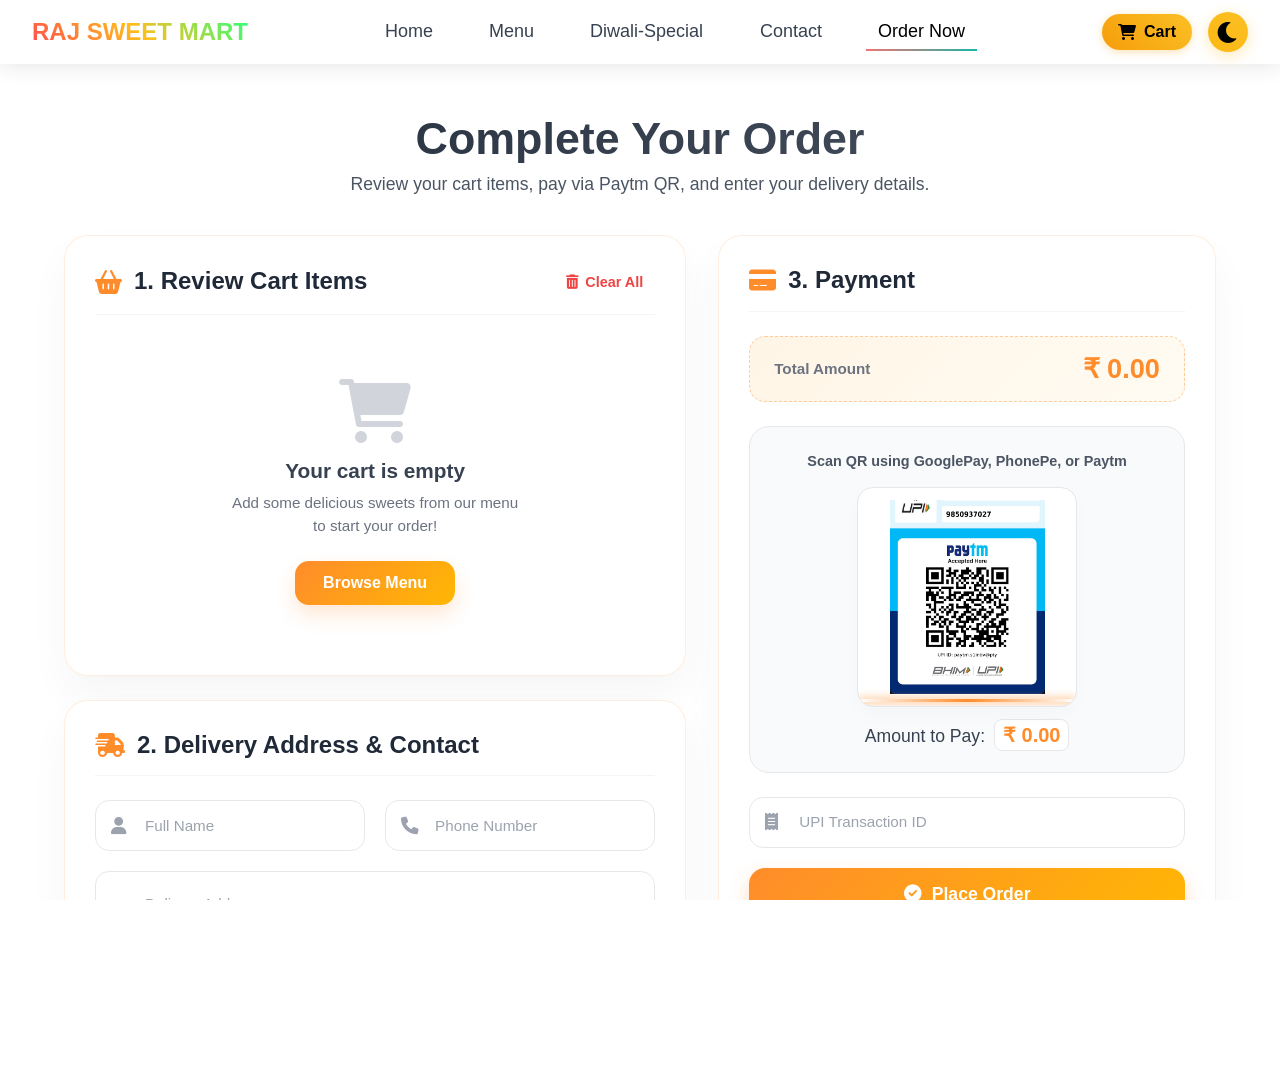
<file: order.html>
<!DOCTYPE html>
<html lang="en">

<head>
    <meta charset="UTF-8">
    <meta name="viewport" content="width=device-width, initial-scale=1.0">
    <title>Checkout - Raj Sweet Mart</title>
    <link rel="stylesheet" href="/css/styles.css">
    <link rel="stylesheet" href="/css/theme.css">
    <link rel="stylesheet" href="https://cdnjs.cloudflare.com/ajax/libs/font-awesome/6.0.0/css/all.min.css">
    <link href="https://fonts.googleapis.com/css2?family=Poppins:wght@300;400;500;600;700;800&display=swap"
        rel="stylesheet">
    <link rel="icon" type="image/x-icon" href="/images/favicon.ico">
    <link rel="stylesheet" href="/css/order.css">
</head>

<body class="background-image">
    <nav class="navbar" id="navbar">
        <div class="nav-container">
            <div class="logo"><a href="index.html" style="text-decoration: none; color: inherit;">RAJ SWEET MART</a>
            </div>
            <div class="nav-links">
                <a href="index.html" class="nav-button">Home</a>
                <a href="menu.html" class="nav-button">Menu</a>
                <a href="diwali.html" class="nav-button">Diwali-Special</a>
                <a href="contact.html" class="nav-button">Contact</a>
                <a href="order.html" class="nav-button">Order Now</a>
            </div>
            <div class="nav-right-container">
                <a href="order.html" class="nav-cart-btn">
                    <i class="fas fa-shopping-cart"></i>
                    <span>Cart</span>
                    <span id="nav-cart-count" class="nav-cart-count">0</span>
                </a>

                <!-- Theme toggle button -->
                <button class="theme-toggle-btn" id="themeToggleBtn" title="Toggle light/dark mode" type="button">
                    <i class="fas fa-moon"></i>
                </button>

                <button class="mobile-menu-btn" onclick="toggleMobileMenu()">
                    <span id="menu-icon">☰</span>
                </button>
            </div>
        </div>
        <div class="mobile-nav" id="mobile-nav">
            <a href="index.html" class="mobile-nav-link">Home</a>
            <a href="menu.html" class="mobile-nav-link">Menu</a>
            <a href="diwali.html" class="mobile-nav-link">Diwali Special</a>
            <a href="contact.html" class="mobile-nav-link">Contact</a>
            <a href="order.html" class="mobile-nav-link">Order Now</a>
        </div>
        <div class="mobile-nav-overlay" id="mobile-nav-overlay"></div>
    </nav>

    <main class="main-content checkout-page">
        <!-- Header -->
        <header class="checkout-header">
            <h1>Complete Your Order</h1>
            <p>Review your cart items, pay via Paytm QR, and enter your delivery details.</p>
        </header>

        <div class="checkout-layout">
            <!-- Left Column: Cart & Details -->
            <div class="checkout-left-col">
                <!-- Step 1: Cart Items -->
                <section class="checkout-card order-summary-section">
                    <div class="card-header">
                        <h2><i class="fas fa-shopping-basket"></i> 1. Review Cart Items</h2>
                        <button id="clearCartBtn" class="clear-cart-btn"><i class="fas fa-trash-alt"></i> Clear All</button>
                    </div>
                    
                    <div id="cartContainer" class="cart-items-container">
                        <!-- Dynamic items will render here as clean card rows -->
                    </div>
                </section>

                <!-- Step 2: Customer Details -->
                <section class="checkout-card customer-details-section">
                    <div class="card-header">
                        <h2><i class="fas fa-shipping-fast"></i> 2. Delivery Address & Contact</h2>
                    </div>
                    <div class="form-grid">
                        <div class="float-field">
                            <i class="fas fa-user input-icon"></i>
                            <input id="customerName" type="text" placeholder=" " autocomplete="name" required>
                            <label for="customerName">Full Name</label>
                        </div>
                        <div class="float-field">
                            <i class="fas fa-phone input-icon"></i>
                            <input id="customerPhone" type="tel" placeholder=" " autocomplete="tel" required>
                            <label for="customerPhone">Phone Number</label>
                        </div>
                        <div class="float-field full-width">
                            <i class="fas fa-map-marker-alt input-icon"></i>
                            <textarea id="customerAddress" rows="3" placeholder=" " required></textarea>
                            <label for="customerAddress">Delivery Address</label>
                        </div>
                    </div>
                </section>
            </div>

            <!-- Right Column: Sticky Payment -->
            <div class="checkout-right-col">
                <section class="checkout-card payment-card sticky-sidebar">
                    <div class="card-header">
                        <h2><i class="fas fa-credit-card"></i> 3. Payment</h2>
                    </div>

                    <div class="order-total-badge">
                        <span class="label">Total Amount</span>
                        <span class="value">₹ <span id="cartTotal">0</span></span>
                    </div>

                    <div class="qr-container">
                        <div class="qr-label">Scan QR using GooglePay, PhonePe, or Paytm</div>
                        <div class="qr-image-wrapper">
                            <img id="paytmQR" src="logo/QR.png" alt="Paytm QR" />
                            <div class="qr-scanner-line"></div>
                        </div>
                        <div class="amount-alert">
                            Amount to Pay: <strong>₹ <span id="payAmount">0</span></strong>
                        </div>
                    </div>

                    <div class="float-field payment-input">
                        <i class="fas fa-receipt input-icon"></i>
                        <input id="txnId" type="text" placeholder=" " autocomplete="off" required>
                        <label for="txnId">UPI Transaction ID</label>
                    </div>

                    <button id="submitOrderBtn" class="submit-order-btn">
                        <i class="fas fa-check-circle"></i> Place Order
                    </button>
                    
                    <div id="checkoutMessage"></div>
                </section>
            </div>
        </div>
    </main>

    <!-- Floating Cart Button -->
    <a href="order.html" class="floating-cart-btn">
        <i class="fas fa-shopping-cart"></i>
        <span id="cart-item-count" class="cart-item-count">0</span>
    </a>

    <script src="/js/script.js"></script>
    <script src="/js/cart.js"></script>
    <script src="/js/checkout.js"></script>
</body>

</html>
</file>
<file: css/theme.css>
/* Common Theme Styles */
:root {
    /* Light Theme Variables */
    --light-bg: #ffffff;
    --light-text: #000000;
    --light-secondary: #333333;
    --light-card-bg: rgba(255, 255, 255, 0.8);
    --light-shadow: rgba(0, 0, 0, 0.1);
    
    /* Dark Theme Variables */
    --dark-bg: #121212;
    --dark-text: #ffffff;
    --dark-secondary: #f0f0f0;
    --dark-card-bg: rgba(18, 18, 18, 0.8);
    --dark-shadow: rgba(0, 0, 0, 0.2);
}

/* Light Theme (Default) */
body {
    background-color: var(--bg-light);
    color: var(--text-light);
    transition: all 0.3s ease;
}

/* Header Styles */
.menu-header h1,
.diwali-header-section h1,
.contact-header h1 {
    color: var(--light-text);
    text-shadow: 2px 2px 4px var(--light-shadow);
}

.menu-header p,
.diwali-header-section p,
.contact-header p {
    color: var(--light-secondary);
}

/* Card and Container Styles */
.sweets-container,
.diwali-container,
.contact-container {
    background: var(--light-card-bg);
    backdrop-filter: blur(10px);
}

/* Dark Theme */
.dark-theme {
    background-color: var(--dark-bg);
    color: var(--dark-text);
}

.dark-theme .menu-header h1,
.dark-theme .diwali-header-section h1,
.dark-theme .contact-header h1 {
    color: var(--dark-text);
    text-shadow: 2px 2px 4px var(--dark-shadow);
}

.dark-theme .menu-header p,
.dark-theme .diwali-header-section p,
.dark-theme .contact-header p {
    color: var(--dark-secondary);
}

.dark-theme .sweets-container,
.dark-theme .diwali-container,
.dark-theme .contact-container {
    background: var(--dark-card-bg);
}

/* Header and content visibility fixes */
.hero-content h1,
.menu-header h1,
.diwali-header-section h1 {
    color: inherit;
}

.hero-content h3,
.hero-content h4,
.menu-header p,
.diwali-header-section p {
    color: white;
}

/* Card backgrounds */
.sweet-item,
.diwali-item {
    background: var(--bg-light);
    color: var(--text-light);
}

.dark-theme .sweet-item,
.dark-theme .diwali-item {
    background: #242424;
    color: var(--text-dark);
}
</file>
<file: css/styles.css>
/* Global Styles */
html {
    scroll-behavior: smooth;
    scroll-padding-top: 80px;
    /* Account for fixed navbar */
}

html.dark-theme,
body.dark-theme {
    background-color: #000000 !important;
    color: #ffffff !important;
}

/* Ensure background color is properly set */
body.dark-theme,
html.dark-theme {
    background: #000000 !important;
}

* {
    margin: 0;
    padding: 0;
    box-sizing: border-box;
    backface-visibility: hidden;
    -webkit-backface-visibility: hidden;
}

html,
body {
    height: 100%;
    width: 100%;
    overflow-x: hidden;
}

body {
    font-family: 'Arial', sans-serif;
    /*background-color: #ffffff;*/
    color: #000000;
    line-height: 1.2;
    -webkit-font-smoothing: antialiased;
    -moz-osx-font-smoothing: grayscale;
    padding-top: 64px;
    /* Account for fixed navbar height */
}

body.background-image {
    /*background-image: url('/images/back-img.jpg');*/
    background-size: cover;
    background-position: center;
    background-repeat: no-repeat;
    background-attachment: fixed;
}

/* Navigation Styles */
/*.navbar {
    position: fixed !important;
    top: 0 !important;
    left: 0 !important;
    right: 0 !important;
    width: 100% !important;
    background: rgba(255, 255, 255, 0.95);
    backdrop-filter: blur(20px);
    border-bottom: 1px solid rgba(0, 0, 0, 0.1);
    box-shadow: 0 8px 32px rgba(0, 0, 0, 0.1);
    transition: all 0.3s cubic-bezier(0.4, 0, 0.2, 1);
    will-change: transform, background-color;
    z-index: 1001 !important;
}*/
.navbar {
    background-color: transparent;
    /* Remove solid background */
    background: rgba(255, 255, 255, 0.144);
    /* Semi-transparent white overlay */
    backdrop-filter: blur(10px);
    /* Glass effect */
    -webkit-backdrop-filter: blur(10px);
    /* Safari support */
    box-shadow: 0 2px 20px rgba(0, 0, 0, 0.1);
    position: fixed;
    top: 0;
    left: 0;
    right: 0;
    z-index: 1000;
    transition: all 0.3s ease;
}


.navbar.scrolled {
    backdrop-filter: blur(10px);
    -webkit-backdrop-filter: blur(10px);
    box-shadow: 0 4px 20px rgba(0, 0, 0, 0.1);
}

.nav-container {
    max-width: 100%;
    padding: 0 2rem;
    display: flex;
    justify-content: space-between;
    align-items: center;
    height: 64px;
    position: relative;
    z-index: 1002 !important;
}

.logo {
    font-size: 1.5rem;
    font-weight: bold;
    background: linear-gradient(45deg, #ff4e4e, #ffbe1b, #2fff7b);
    background-clip: text;
    -webkit-background-clip: text;
    color: transparent;
    animation: pulse 2s ease-in-out infinite;
}

@keyframes pulse {

    0%,
    100% {
        opacity: 1;
    }

    50% {
        opacity: 0.8;
    }
}

.nav-links {
    display: flex;
    gap: 2rem;
    position: relative;
    z-index: 1002 !important;
}

.nav-button {
    color: #374151;
    font-size: large;
    font-weight: 500;
    padding: 0.5rem 0.75rem;
    text-decoration: none;
    position: relative;
    transition: all 0.3s cubic-bezier(0.4, 0, 0.2, 1);
    will-change: transform, box-shadow;
    pointer-events: auto !important;
    z-index: 1002 !important;
    background: none !important;
    box-shadow: none !important;
    border: none !important;

}

.nav-button::after {
    content: '';
    position: absolute;
    bottom: 0;
    left: 0;
    width: 0;
    height: 2px;
    background: linear-gradient(45deg, #f87171, #14b8a6);
    transition: width 0.3s ease;
}

.nav-button:hover,
.nav-button:focus,
.nav-button:active {
    background: none !important;
    box-shadow: none !important;
    border: none !important;

}

.nav-button:hover::after,
.nav-button.active::after {
    width: 100%;
}

.nav-button.active {
    color: #000000;
}

.add-to-cart-btn {
    text-decoration: none !important;
    display: inline-flex;
    align-items: center;
    justify-content: center;
    background: #f59e0b; /* solid amber */
    color: #ffffff !important;
    border: none;
    border-radius: 12px; /* rounded-xl */
    padding: 12px 24px; /* py-3 px-6 */
    font-weight: 600; /* font-semibold */
    cursor: pointer;
    box-shadow: 0 8px 18px rgba(245, 158, 11, 0.25);
    transition: all 0.3s ease; /* transition-all duration-300 */
}

.add-to-cart-btn:hover {
    transform: translateY(-1px);
    filter: brightness(1.02);
    background: #d97706; /* darker amber on hover */
    box-shadow: 0 12px 24px rgba(217, 119, 6, 0.28);
}

.add-to-cart-btn:active {
    transform: translateY(0) scale(0.98);
}

.add-to-cart-btn:focus {
    outline: none;
    box-shadow: 0 0 0 4px rgba(245, 158, 11, 0.25);
}

.add-to-cart-btn::after {
    content: none !important;
}

.add-to-cart-group {
    display: flex;
    align-items: center;
    gap: 8px;
    margin-top: 8px;
}

.add-to-cart-group .qty-input {
    width: 56px;
    padding: 6px 8px;
    border: 1px solid #e2e8f0;
    border-radius: 8px;
    font-size: 0.95rem;
    background: #fff;
    color: #111;
}

.add-to-cart-group .qty-input::-webkit-outer-spin-button,
.add-to-cart-group .qty-input::-webkit-inner-spin-button {
    -webkit-appearance: none;
    margin: 0;
}

.add-to-cart-group .qty-input[type="number"] {
    appearance: textfield;
    -moz-appearance: textfield;
}

/* Order page cart controls - remove underline effect on +/- and related buttons */
.cart-row .nav-button {
    text-decoration: none !important;
}

.cart-row .nav-button::after {
    content: none !important;
}

#clearCartBtn {
    text-decoration: none !important;
}

#clearCartBtn::after {
    content: none !important;
}

.mobile-menu-btn {
    display: none;
    background: none;
    border: none;
    color: #374151;
    font-size: 1.5rem;
    cursor: pointer;
    padding: 0.5rem;
    z-index: 1002 !important;
    position: relative;
    pointer-events: auto !important;
}

/* Mobile menu overlay */
body .mobile-nav-overlay {
    position: fixed !important;
    top: 0 !important;
    left: 0 !important;
    width: 100vw !important;
    height: 100vh !important;
    background: rgba(0, 0, 0, 0.5) !important;
    backdrop-filter: blur(2px) !important;
    z-index: 1000000 !important;
    opacity: 0;
    visibility: hidden;
    transition: all 0.3s cubic-bezier(0.4, 0, 0.2, 1);
    pointer-events: none;
}

/* body .mobile-nav-overlay.active {
    opacity: 1 !important;
    visibility: visible !important;
    pointer-events: auto !important;
} */

body .mobile-nav {
    position: fixed !important;
    top: 0 !important;
    left: -100% !important;
    width: 280px !important;
    height: 100vh !important;
    background: #ffffff !important;
    backdrop-filter: blur(20px) !important;
    border-right: 1px solid rgba(0, 0, 0, 0.1) !important;
    padding: 2rem 1rem !important;
    box-shadow: 0 8px 32px rgba(0, 0, 0, 0.1) !important;
    transition: left 0.3s cubic-bezier(0.4, 0, 0.2, 1) !important;
    z-index: 1000002 !important;
    display: flex !important;
    flex-direction: column !important;
    justify-content: flex-start !important;
    align-items: flex-start !important;
    transform: translateZ(0) !important;
    will-change: left !important;
}

body .mobile-nav.active {
    left: 0 !important;
}

.mobile-nav-link {
    display: block;
    padding: 1rem 0.75rem;
    color: #000 !important;
    text-shadow: 0 1px 4px rgba(0, 0, 0, 0.08);
    text-decoration: none;
    transition: all 0.3s ease;
    width: 100%;
    border-radius: 8px;
    margin-bottom: 0.5rem;
    font-size: 1.1rem;
    font-weight: 500;
}

.mobile-nav-link:hover {
    background: rgba(0, 0, 0, 0.05);
    color: #000000;
    transform: translateX(5px);
}

.mobile-nav-link.active {
    background: linear-gradient(45deg, #f87171, #14b8a6);
    color: white;
}

/* Mobile navigation header (for contact page) */
.mobile-nav-header {
    display: flex;
    justify-content: space-between;
    align-items: center;
    padding: 1rem 0.75rem;
    margin-bottom: 1rem;
    border-bottom: 1px solid rgba(0, 0, 0, 0.1);
}

.mobile-menu-close-btn {
    background: none;
    border: none;
    font-size: 1.5rem;
    color: #374151;
    cursor: pointer;
    padding: 0.5rem;
    border-radius: 50%;
    transition: all 0.3s ease;
}

.mobile-menu-close-btn:hover {
    background: rgba(0, 0, 0, 0.05);
    color: #000000;
}

/* Hero Section */
.hero {
    min-height: 100vh;
    display: flex;
    align-items: center;
    justify-content: center;
    text-align: center;
    padding: 0;
    /* Remove padding */
    margin-top: -64px;
    /* Keep this to compensate for navbar */
}

.hero-content {
    position: relative;
    z-index: 10;
    width: 100%;
    padding: 1rem;
    /* Reduce padding */
}

.hero h1 {
    font-size: clamp(2.5rem, 6vw, 4rem);
    font-weight: 800;
    margin-bottom: 1rem;
    text-align: center;
    text-shadow: none;
    margin-top: 3rem;
    background: linear-gradient(45deg, #ffffff, #ffffff);
    background-clip: text;
    -webkit-background-clip: text;
    color: transparent;
    animation: bounce 2s ease-in-out infinite;
}

@keyframes bounce {

    0%,
    100% {
        transform: translateY(0);
    }

    50% {
        transform: translateY(-5px);
    }
}

.hero h4 {
    color: #ffffff;
    font-size: 1.2rem;
    margin-bottom: 2rem;
    font-weight: 400;
}

.hero-description {
    font-size: 1.25rem;
    max-width: 600px;
    margin: 0 auto 1.5rem auto;
    opacity: 1;
    text-align: center;
    color: inherit;
}

.hotel-logo {
    margin: 2rem 0 3rem;
    display: flex;
    justify-content: center;
    align-items: center;
}

.logo-image {
    max-width: 335px;
    width: 100%;
    height: auto;
    border-radius: 15px;
    box-shadow: 0 0 30px rgba(0, 0, 0, 0.3);
    transition: all 0.3s ease;
}

.logo-image:hover {
    box-shadow: 0 0 40px rgba(0, 0, 0, 0.6);
    transform: scale(1.05);
}

.surname {
    font-size: x-large;
    font-weight: bold;
    /*margin-top: 10px;*/
    color: white;
}

.cta-button {
    display: inline-block;
    padding: 1rem 2rem;
    background: linear-gradient(45deg, #333333, #333333);
    color: white;
    text-decoration: none;
    font-weight: bold;
    border-radius: 9999px;
    transition: all 0.3s ease;
    box-shadow: 0 4px 15px rgba(0, 0, 0, 0.3);
}

.cta-button:hover {
    transform: translateY(-4px);
    box-shadow: 0 8px 25px rgba(0, 0, 0, 0.4);
}

/* Mobile-specific hero adjustments */
@media (max-width: 768px) {
    .hero {
        padding: 0;
        margin-top: 0;
    }

    .hero-content {
        padding: 1rem;
    }

    .hero h1 {
        margin-top: 7rem;
        /* Reduce top margin */
    }

    .hotel-logo {
        margin: 1.5rem 0 2rem;
    }
}

@media (max-width: 480px) {
    .hero {
        padding-top: 20px;
        margin-top: -200px;
    }

    .hero-content {
        padding: 1rem 0.5rem;
        padding-top: 5.5rem;
    }

    .hotel-logo {
        /*margin: 1rem 0 1.5rem;*/
        margin: 3rem 0 3rem;
    }
}

/* Responsive Design */
@media (max-width: 767px) {
    .nav-links {
        display: none;
    }

    .mobile-menu-btn {
        display: block;
    }

    /* .logo-image {
        max-width: 250px;
    } */
}

@media (max-width: 480px) {
    /* .logo-image {
        max-width: 200px;
    } */
}

@media (max-width: 768px) {
    /* .logo, .logo-text {
        display: none !important;
    } */
}


h2,
h3 {
    /*font-family: 'Merriweather', serif;*/
    font-family: "Noto Sans JP", sans-serif;
}

/* Footer styles */
.footer {
    background-color: #000;
    color: #fff;
    padding: 4rem 2rem 2rem;
    font-family: sans-serif;
}

.footer-container {
    display: grid;
    grid-template-columns: repeat(4, 1fr);
    gap: 2rem;
    max-width: 1400px;
    margin: 0 auto;
    padding-bottom: 3rem;
}

.footer-column {
    padding: 0 1rem;
}

.footer-heading {
    font-size: 1.1rem;
    margin-bottom: 1.5rem;
    font-weight: bold;
    color: #fff;
}

.footer-column p {
    line-height: 1.7;
    color: #aaa;
    font-size: 0.9rem;
}

.footer-links {
    list-style: none;
    padding: 0;
}

.footer-links li {
    margin-bottom: 0.75rem;
}

.footer-links a {
    color: #aaa;
    text-decoration: none;
    transition: color 0.3s ease;
    font-size: 0.9rem;
}

.footer-links a:hover {
    color: #fff;
}

.contact-info {
    display: flex;
    align-items: flex-start;
    margin-bottom: 1rem;
    color: #aaa;
}

.contact-info i {
    font-size: 1rem;
    margin-right: 1rem;
    margin-top: 5px;
    width: 20px;
    text-align: center;
}

.social-icons a {
    color: #aaa;
    font-size: 1.2rem;
    margin-right: 1rem;
    text-decoration: none;
    transition: color 0.3s ease;
}

.social-icons a:hover {
    color: #fff;
}

.footer-bottom {
    border-top: 1px solid #444;
    padding-top: 2rem;
    margin-top: 2rem;
    text-align: center;
    font-size: 0.9rem;
    color: #aaa;
}

/* Responsive styles for footer */
@media (max-width: 992px) {
    .footer-container {
        grid-template-columns: 1fr 1fr;
    }
}

@media (max-width: 768px) {
    .footer-container {
        grid-template-columns: 1fr;
        gap: 3rem;
        text-align: center;
    }

    .contact-info {
        justify-content: center;
    }
}

/* Navbar Search Box */
.nav-search {
    display: flex;
    align-items: center;
    margin-left: 2rem;
}

.nav-search input[type="text"] {
    padding: 0.4rem 1rem;
    border: 1px solid #e2e8f0;
    border-radius: 20px 0 0 20px;
    outline: none;
    font-size: 1rem;
    background: #fff;
    color: #414141;
    transition: border 0.2s;
}

.nav-search input[type="text"]:focus {
    border-color: #FDB813;
}

.nav-search button {
    padding: 0.4rem 0.9rem;
    border: 1px solid #adadad;
    border-left: none;
    border-radius: 0 20px 20px 0;
    background: #FDB813;
    color: #e2e8f0;
    font-size: 1rem;
    cursor: pointer;
    transition: background 0.2s;
}

.nav-search button:hover {
    background: #e4a60b;
}

@media (max-width: 767px) {
    .nav-search {
        margin: 1rem 0 0 0;
        width: 100%;
        justify-content: flex-end;
        position: relative;
    }

    .nav-search input[type="text"] {
        width: 0;
        min-width: 0;
        opacity: 0;
        padding: 0;
        border: none;
        transition: width 0.3s, opacity 0.3s, padding 0.3s;
        position: absolute;
        right: 2.5rem;
        top: 0;
        z-index: 2;
    }

    .nav-search.expanded input[type="text"] {
        width: 60vw;
        opacity: 1;
        padding: 0.4rem 1rem;
        border: 1px solid #e2e8f0;
        background: #fff;
        color: #333;
        position: static;
    }

    .nav-search button {
        z-index: 3;
        background: #FDB813;
        color: #222;
        border-radius: 50%;
        padding: 0.4rem 0.6rem;
        border: none;
        font-size: 1.2rem;
        margin-left: 0.5rem;
    }
}

/* Theme Toggle Button */
.theme-toggle-btn {
    background: linear-gradient(45deg, #FDB813, #fbbf24);
    border: none;
    border-radius: 50%;
    width: 40px;
    height: 40px;
    display: flex;
    align-items: center;
    justify-content: center;
    cursor: pointer;
    transition: all 0.3s ease;
    box-shadow: 0 4px 15px rgba(253, 184, 19, 0.3);
    position: relative;
    z-index: 1002 !important;
    pointer-events: auto !important;
}

.theme-toggle-btn:hover {
    background: #FDB813;
    color: #000000;
}

.theme-toggle-btn .fa-sun {
    color: #FDB813;
    text-shadow: 0 0 6px #fff7c2;
}

.theme-toggle-btn .fa-moon {
    color: #fff;
    text-shadow: 0 0 6px #000000;
}

.theme-toggle-btn i,
.theme-toggle-btn span {
    display: inline-block;
    vertical-align: middle;
    font-size: 1.5rem;
    color: inherit !important;
    filter: none !important;
    text-shadow: none !important;
}

/* Light/Dark Theme Styles (excluding footer) */
/*body.dark-theme {
    background: #000000 !important;
    color: #ffffff;
}*/

body.dark-theme .navbar,
body.dark-theme .mobile-nav {
    background: rgba(0, 0, 0, 0.95) !important;
    color: #ffffff !important;
    border-bottom: 1px solid #333 !important;
}

body.dark-theme .mobile-nav {
    background: #000000 !important;
    border-right: 1px solid #000000 !important;
    box-shadow: 0 8px 32px rgba(0, 0, 0, 0.3) !important;
}

body.dark-theme .nav-button,
body.dark-theme .mobile-nav-link {
    color: #ffffff;
}

body.dark-theme .mobile-nav-link:hover {
    background: rgba(0, 0, 0, 0.1);
    color: #FDB813;
}

body.dark-theme .mobile-nav-link.active {
    background: linear-gradient(45deg, #f87171, #14b8a6);
    color: white;
}

body.dark-theme .nav-button.active,
body.dark-theme .nav-button:hover {
    color: #FDB813;
}

body.dark-theme .nav-search input[type="text"] {
    background: #000000;
    color: #f3f3f3;
    border-color: #3b3b3b;
}

body.dark-theme .nav-search button {
    background: #000000;
    color: #FDB813;
}

body.dark-theme .theme-toggle-btn {
    background: #272626;
    color: #FDB813;
}

body.dark-theme .theme-toggle-btn:hover {
    background: #FDB813;
    color: #232323;
}

/* Main content area (container, cards, etc.) */
body.dark-theme .page-container,
body.dark-theme .sweets-section,
body.dark-theme .categories-section,
body.dark-theme .menu-header,
body.dark-theme .sweets-title,
body.dark-theme .categories-title {
    background: transparent !important;
    color: #f3f3f3 !important;
}

body.dark-theme .sweet-item {
    background: #232323 !important;
    color: #f3f3f3 !important;
    border-color: #333 !important;
}

body.dark-theme .sweet-name,
body.dark-theme .sweet-price {
    color: #FDB813 !important;
}

body.dark-theme .sweet-details {
    color: #f3f3f3 !important;
}

/* body.dark-theme .categories-section {
    background: #232323 !important;
    border-bottom: 1px solid #333 !important;
} */
body.dark-theme .category-btn {
    background: #232323 !important;
    color: #FDB813 !important;
    border-color: #333 !important;
}

body.dark-theme .category-btn.active,
body.dark-theme .category-btn:hover {
    background: #FDB813 !important;
    color: #232323 !important;
}

body.dark-theme .modal-content {
    background: #232323 !important;
    color: #f3f3f3 !important;
}

body.dark-theme .modal-title {
    color: #FDB813 !important;
}

body.dark-theme .modal-close {
    color: #FDB813 !important;
}

/* Do NOT change the footer styles in dark mode */

/* Search bar below heading styles */
.search-below-heading {
    display: none;
    justify-content: center;
    align-items: center;
    margin: 1.2rem 0 1.5rem 0;
    width: 100%;
}

.search-below-heading input[type="text"] {
    width: 80vw;
    max-width: 400px;
    padding: 0.7rem 1.2rem;
    border: 1.5px solid #fbbf24;
    border-radius: 30px 0 0 30px;
    font-size: 1rem;
    outline: none;
    background: #fff;
}

.search-below-heading button {
    padding: 0.7rem 1.2rem;
    border: 1.5px solid #fbbf24;
    border-left: none;
    border-radius: 0 30px 30px 0;
    background: #fbbf24;
    color: #222;
    font-size: 1.2rem;
    cursor: pointer;
    transition: background 0.2s;
}

.search-below-heading button:hover {
    background: #f59e42;
}

@media (max-width: 600px) {
    .search-below-heading input[type="text"] {
        width: 60vw;
        font-size: 0.98rem;
    }

    .search-below-heading button {
        font-size: 1.1rem;
        padding: 0.7rem 1rem;
    }
}

@media (max-width: 768px) {
    .search-below-heading {
        display: flex;
    }

    .nav-search {
        display: none !important;
    }
}

/* Scroll to top button hover effects */
.scroll-to-top-btn:hover {
    transform: translateY(-3px) scale(1.1);
    box-shadow: 0 6px 20px rgba(255, 107, 107, 0.4);
}

/* Smooth page transitions */
.page-container {
    animation: fadeInUp 0.6s ease-out;
}

@keyframes fadeInUp {
    from {
        opacity: 0;
        transform: translateY(20px);
    }

    to {
        opacity: 1;
        transform: translateY(0);
    }
}

/* Enhanced hover effects with smooth transitions */
.nav-button,
.category-btn,
.card-btn,
.submit-btn {
    transition: all 0.3s cubic-bezier(0.4, 0, 0.2, 1);
    will-change: transform, box-shadow;
}

/* Smooth modal animations */
.modal {
    transition: opacity 0.3s ease;
}

.modal-content {
    transition: transform 0.4s cubic-bezier(0.4, 0, 0.2, 1);
    will-change: transform;
}

/* Smooth section transitions */
section {
    transition: opacity 0.3s ease;
}

/* Enhanced focus states for accessibility */
button:focus,
input:focus,
textarea:focus,
select:focus {
    /* outline: 2px solid #ff6b6b; */
    outline-offset: 2px;
    transition: outline 0.2s ease;
}

/* Theme Transition Animation - Wave Effect */
.theme-transition-overlay {
    position: fixed;
    top: 0;
    left: 0;
    width: 100%;
    height: 100%;
    z-index: 9999;
    pointer-events: none;
    transition: all 1.2s cubic-bezier(0.4, 0, 0.2, 1);
}

.theme-transition-overlay.dark {
    background: #1a1a1a;
    clip-path: circle(0% at var(--mouse-x, 50%) var(--mouse-y, 50%));
    animation: darkThemeWave 1.2s cubic-bezier(0.4, 0, 0.2, 1) forwards;
    -webkit-animation: darkThemeWave 1.2s cubic-bezier(0.4, 0, 0.2, 1) forwards;
}


.theme-transition-overlay.light {
    background: #ffffff;
    clip-path: circle(0% at var(--mouse-x, 50%) var(--mouse-y, 50%));
    animation: lightThemeWave 1.2s cubic-bezier(0.4, 0, 0.2, 1) forwards;
    -webkit-animation: lightThemeWave 1.2s cubic-bezier(0.4, 0, 0.2, 1) forwards;
}

@keyframes darkThemeWave {
    0% {
        clip-path: circle(0% at var(--mouse-x, 50%) var(--mouse-y, 50%));
        opacity: 0;
    }

    20% {
        opacity: 1;
    }

    80% {
        opacity: 1;
    }

    100% {
        clip-path: circle(150% at var(--mouse-x, 50%) var(--mouse-y, 50%));
        opacity: 0;
    }
}

@keyframes lightThemeWave {
    0% {
        clip-path: circle(0% at var(--mouse-x, 50%) var(--mouse-y, 50%));
        opacity: 0;
    }

    20% {
        opacity: 1;
    }

    80% {
        opacity: 1;
    }

    100% {
        clip-path: circle(150% at var(--mouse-x, 50%) var(--mouse-y, 50%));
        opacity: 0;
    }
}

/* Wave effect for page elements */
.wave-effect {
    position: relative;
    transition: all 0.6s cubic-bezier(0.4, 0, 0.2, 1);
}

.wave-effect::before {
    content: '';
    position: absolute;
    top: 0;
    left: 0;
    right: 0;
    bottom: 0;
    background: inherit;
    z-index: -1;
    transition: all 0.6s cubic-bezier(0.4, 0, 0.2, 1);
}

/* Enhanced theme toggle button */
.theme-toggle-btn {
    position: relative;
    overflow: hidden;
    transition: all 0.3s cubic-bezier(0.4, 0, 0.2, 1);
}

.theme-toggle-btn::before {
    content: '';
    position: absolute;
    top: 50%;
    left: 50%;
    width: 0;
    height: 0;
    background: rgba(255, 255, 255, 0.1);
    border-radius: 50%;
    transform: translate(-50%, -50%);
    transition: all 0.3s ease;
}

.theme-toggle-btn:hover::before {
    width: 100%;
    height: 100%;
}

/* Smooth theme content transition with wave effect */
body {
    transition: background-color 1.2s cubic-bezier(0.4, 0, 0.2, 1),
        color 1.2s cubic-bezier(0.4, 0, 0.2, 1);
}

/* Ensure all theme-dependent elements transition smoothly with wave effect */
.navbar,
.sweet-item,
contact-card,
.modal-content,
.footer,
.menu-header,
.diwali-header-section,
.contact-info-section,
.sweet-name,
.sweet-price,
.sweet-description,
h1,
h2,
h3,
h4,
h5,
h6,
p,
span,
div {
    transition: background-color 1.2s cubic-bezier(0.4, 0, 0.2, 1), color 1.2s cubic-bezier(0.4, 0, 0.2, 1), border-color 1.2s cubic-bezier(0.4, 0, 0.2, 1), box-shadow 1.2s cubic-bezier(0.4, 0, 0.2, 1), opacity 0.6s cubic-bezier(0.4, 0, 0.2, 1), transform 0.6s cubic-bezier(0.4, 0, 0.2, 1);
    -webkit-transition: background-color 1.2s cubic-bezier(0.4, 0, 0.2, 1), ;
    -moz-transition: background-color 1.2s cubic-bezier(0.4, 0, 0.2, 1), ;
    -ms-transition: background-color 1.2s cubic-bezier(0.4, 0, 0.2, 1), ;
    -o-transition: background-color 1.2s cubic-bezier(0.4, 0, 0.2, 1), ;
}

/* Ensure mobile navigation appears above everything */
body.mobile-menu-open {
    overflow: hidden !important;
}

body.mobile-menu-open .navbar,
body.mobile-menu-open .nav-container,
body.mobile-menu-open .nav-links,
body.mobile-menu-open .nav-button,
body.mobile-menu-open .mobile-menu-btn,
body.mobile-menu-open .theme-toggle-btn {
    z-index: 1002 !important;
    pointer-events: auto !important;
}

body.mobile-menu-open .mobile-nav,
body.mobile-menu-open .mobile-nav-overlay {
    z-index: 1000000 !important;
}

body.dark-theme .mobile-nav-link {
    color: #fff !important;
    text-shadow: 0 1px 6px rgba(0, 0, 0, 0.18);
}

body.dark-theme .hero h4 {
    color: #fff !important;
}

#menu-icon {
    display: inline-block;
    transition: transform 0.2s cubic-bezier(.4, 2, .6, 1);
    font-size: 2rem;
}

#menu-icon.pop {
    animation: menu-pop 0.35s cubic-bezier(.4, 2, .6, 1);
}

@keyframes menu-pop {
    0% {
        transform: scale(1);
    }

    30% {
        transform: scale(1.25);
    }

    60% {
        transform: scale(0.92);
    }

    100% {
        transform: scale(1);
    }
}

/* Tablet Styles (768px - 1023px) */
@media (min-width: 768px) and (max-width: 1023px) {
    .nav-container {
        padding: 0 1.5rem;
        height: 70px;
    }

    .logo {
        font-size: 1.4rem;
    }

    .nav-links {
        gap: 1.5rem;
    }

    .nav-button {
        font-size: 1rem;
        padding: 0.6rem 0.8rem;
        min-height: 44px;
        /* Better touch target */
        display: flex;
        align-items: center;
    }

    .theme-toggle-btn {
        font-size: 1.2rem;
        padding: 0.6rem;
        width: 44px;
        height: 44px;
        min-height: 44px;
        /* Better touch target */
    }
}


/* Responsive body padding for different navbar heights */
@media (min-width: 768px) and (max-width: 1023px) {
    body {
        padding-top: 70px;
    }
}

@media (min-width: 1024px) {
    body {
        padding-top: 72px;
    }
}

/* Responsive scroll padding for different navbar heights */
@media (min-width: 768px) and (max-width: 1023px) {
    html {
        scroll-padding-top: 85px;
    }
}

@media (min-width: 1024px) {
    html {
        scroll-padding-top: 87px;
    }
}

/* Additional responsive improvements for better visual hierarchy */
@media (min-width: 768px) and (max-width: 1023px) {
    .nav-button:hover {
        transform: translateY(-3px);
        box-shadow: 0 4px 12px rgba(0, 0, 0, 0.15);
        -webkit-transform: translateY(-3px);
        -moz-transform: translateY(-3px);
        -ms-transform: translateY(-3px);
        -o-transform: translateY(-3px);
    }

    .theme-toggle-btn:hover {
        transform: scale(1.1);
        box-shadow: 0 6px 20px rgba(253, 184, 19, 0.4);
    }
}

@media (min-width: 1024px) {
    .nav-button:hover {
        transform: translateY(-4px);
        box-shadow: 0 6px 16px rgba(0, 0, 0, 0.15);
    }

    .theme-toggle-btn:hover {
        transform: scale(1.15);
        box-shadow: 0 8px 25px rgba(253, 184, 19, 0.4);
    }

    .logo:hover {
        transform: scale(1.05);
        transition: transform 0.3s ease;
    }
}

@media (min-width: 1200px) {
    .nav-button:hover {
        transform: translateY(-5px);
        box-shadow: 0 8px 20px rgba(0, 0, 0, 0.15);
    }

    .theme-toggle-btn:hover {
        transform: scale(1.2);
        box-shadow: 0 10px 30px rgba(253, 184, 19, 0.4);
    }
}

@media (min-width: 1400px) {
    .nav-button:hover {
        transform: translateY(-6px);
        box-shadow: 0 10px 24px rgba(0, 0, 0, 0.15);
    }

    .theme-toggle-btn:hover {
        transform: scale(1.25);
        box-shadow: 0 12px 35px rgba(253, 184, 19, 0.4);
    }
}

.special-offers-list {
    list-style: none;
    padding: 0;
    margin: 0;
}

.special-offers-list li {
    display: flex;
    align-items: center;
    margin-bottom: 12px;
    color: #aaa;
    transition: transform 0.2s ease;
}

.special-offers-list li:hover {
    transform: translateX(5px);
}

.special-offers-list i {
    color: #aaa;
    margin-right: 10px;
    font-size: 1.1rem;
}

.special-offers-list span {
    font-size: 0.95rem;
    line-height: 1.4;
}


/* Selection Color Styles: use brand-friendly orange with good contrast */
/* Accessible default selection color across browsers */
::selection {
    background-color: #f44910;
    /* brand orange */
    color: #ffffff;
    /* white text for contrast */
}

::-moz-selection {
    background-color: #f44910;
    color: #ffffff;
}

/* WhatsApp Float Button */
.whatsapp-float {
    position: fixed;
    bottom: 40px;
    right: 40px;
    background-color: #25d366;
    color: #FFF;
    width: 60px;
    height: 60px;
    border-radius: 50%;
    text-align: center;
    font-size: 30px;
    box-shadow: 2px 2px 3px #999;
    z-index: 100;
    display: flex;
    align-items: center;
    justify-content: center;
    text-decoration: none;
    animation: whatsapp-pulse 1.5s infinite;
}

@keyframes whatsapp-pulse {
    0% {
        transform: scale(1);
        box-shadow: 0 0 0 0 rgba(37, 211, 102, 0.5);
    }

    70% {
        transform: scale(1.1);
        box-shadow: 0 0 0 15px rgba(37, 211, 102, 0);
    }

    100% {
        transform: scale(1);
        box-shadow: 0 0 0 0 rgba(37, 211, 102, 0);
    }
}

.whatsapp-float:hover {
    text-decoration: none;
    color: #FFF;
    background-color: #128C7E;
    transform: scale(1.1);
}

/* Mobile responsiveness */
@media screen and (max-width: 768px) {
    .whatsapp-float {
        width: 50px;
        height: 50px;
        /*bottom: 20px;*/
        right: 30px;
        font-size: 24px;
    }
}

/*.logo a {
    font-family: 'Intel One Mono', monospace;
}*/

.hero-content h1 {
    /*font-family: 'Bellefair', serif;*/
    font-family: "Libre Caslon Text", serif;
    font-size: 50px;
    font-weight: bold;
}

.hero-content h1 {
    font-size: 5rem;
    /* Desktop font size */
    font-weight: 700;
    margin-bottom: 1rem;
    text-align: center;
    line-height: 1.2;
}

@media screen and (max-width: 1024px) {
    .hero-content h1 {
        font-size: 3rem;
    }
}

/* Mobile view */
@media screen and (max-width: 768px) {
    .hero-content h1 {
        font-size: 3rem;
    }
}


/* Enhanced CTA Buttons */
.cta-buttons {
    display: flex;
    flex-direction: column;
    gap: 15px;
    align-items: center;
    margin: 40px 0;
}

.cta-button {
    display: inline-flex;
    align-items: center;
    gap: 10px;
    padding: 15px 30px;
    border-radius: 50px;
    text-decoration: none;
    font-weight: bold;
    transition: all 0.3s ease;
    position: relative;
    overflow: hidden;
    min-width: 250px;
    justify-content: center;
}

.cta-button:hover {
    transform: translateY(-3px);
    box-shadow: 0 10px 25px rgba(0, 0, 0, 0);
}

.cta-button::before {
    content: '';
    position: absolute;
    top: 50%;
    left: 50%;
    width: 0;
    height: 0;
    background: rgba(0, 0, 0, 0.174);
    border-radius: 50%;
    transform: translate(-50%, -50%);
    transition: width 0.6s, height 0.6s;
}

.cta-button:hover::before {
    width: 300px;
    height: 300px;
}

/* Background Video Styles */
.video-background {
    position: fixed;
    top: 0;
    left: 0;
    width: 100%;
    height: 100%;
    min-width: 100%;
    min-height: 100%;
    z-index: -3;
    object-fit: cover;
    object-position: center;
    background: #000;
}

/* Video overlay for better text readability */
.video-overlay {
    position: fixed;
    top: 0;
    left: 0;
    width: 100%;
    height: 100%;
    background: linear-gradient(45deg,
            rgba(0, 0, 0, 0.5) 0%,
            rgba(0, 0, 0, 0.3) 50%,
            rgba(0, 0, 0, 0.5) 100%);
    z-index: -2;
}

/* Remove default background from body */
body.background-image {
    background: none !important;
}

/* Fallback background */
.video-fallback {
    position: fixed;
    top: 0;
    left: 0;
    width: 100%;
    height: 100%;
    background: linear-gradient(135deg, #ff6b6b 0%, #feca57 50%, #48cae4 100%);
    z-index: -4;
}

/* Loading indicator */
.video-loading {
    position: fixed;
    top: 50%;
    left: 50%;
    transform: translate(-50%, -50%);
    z-index: -1;
    color: white;
    font-family: 'Intel One Mono', monospace;
    text-align: center;
    opacity: 1;
    transition: opacity 1s ease-out;
}

.video-loading.hidden {
    opacity: 0;
    pointer-events: none;
}

.loading-spinner {
    width: 50px;
    height: 50px;
    border: 4px solid rgba(0, 0, 0, 0.3);
    border-top: 4px solid #ff6b6b;
    border-radius: 50%;
    animation: spin 1s linear infinite;
    margin: 0 auto 20px;
}

@keyframes spin {
    0% {
        transform: rotate(0deg);
    }

    100% {
        transform: rotate(360deg);
    }
}



/* Mobile optimizations */
@media (max-width: 768px) {
    .loading-spinner {
        width: 40px;
        height: 40px;
    }
}

/* Smooth fade-in for content */
.hero-content {
    animation: fadeInUp 1.5s ease-out 0.5s both;
}

@keyframes fadeInUp {
    from {
        opacity: 0;
        transform: translateY(30px);
    }

    to {
        opacity: 1;
        transform: translateY(0);
    }
}

/* Replace with these specific dark theme styles */
html.dark-theme,
body.dark-theme {
    background-color: #000000 !important;
    color: #ffffff !important;
}

/* Specific element styles for dark theme */
body.dark-theme .navbar {
    background: rgba(0, 0, 0, 0.95) !important;
    border-bottom: 1px solid #000000 !important;
}

body.dark-theme .sweet-item,
body.dark-theme .card,
body.dark-theme .contact-card {
    background-color: #000000 !important;
}

body.dark-theme input,
body.dark-theme textarea,
body.dark-theme select {
    background-color: #000000 !important;
    color: #ffffff !important;
    border-color: #858585 !important;
}

body.dark-theme .modal-content {
    background-color: #000000 !important;
}

/* Keep the footer styles unchanged */

.background-slideshow {
    position: fixed;
    top: 0;
    left: 0;
    width: 100vw;
    height: 100vh;
    overflow: hidden;
    z-index: 0;
}

.slide-wrapper {
    position: relative;
    width: 100%;
    height: 100%;
}

.bg-slide {
    position: absolute;
    top: 0;
    left: 0;
    width: 100%;
    height: 100%;
    object-fit: cover;
    opacity: 0;
    transform: scale(1.1);
    transition: opacity 1.5s ease-in-out, transform 8s ease-in-out;
}

.bg-slide.active {
    opacity: 1;
    transform: scale(1);
}

.overlay {
    position: absolute;
    top: 0;
    left: 0;
    width: 100%;
    height: 100%;
    background: rgba(0, 0, 0, 0.3);
    z-index: 1;
}

@keyframes kenBurns {
    0% {
        transform: scale(1.1) translate(-1%, -1%);
    }

    100% {
        transform: scale(1) translate(1%, 1%);
    }
}



.order-now-container {
    display: flex;
    justify-content: center;
    align-items: center;
    margin: 40px 0;
}

.order-now-btn {
    font-family: "Poppins", sans-serif;
    color: white;
    text-decoration: none;
    background-color: #f75b1e;
    padding: 16px 45px;
    border-radius: 50px;
    font-size: 1.2rem;
    text-transform: uppercase;
    letter-spacing: 1px;
    position: relative;
    overflow: hidden;
    transition: all 0.3s ease;
    box-shadow: 0 0 10px rgba(37, 211, 102, 0.3);
}

.order-now-btn::before {
    content: "";
    position: absolute;
    top: 0;
    left: -100%;
    width: 100%;
    height: 100%;
    background: linear-gradient(120deg, #f75b1e, #f75b1e);
    transition: all 0.5s ease;
    z-index: 0;
}

.order-now-btn span {
    position: relative;
    z-index: 1;
}

.order-now-btn:hover::before {
    left: 0;
}

.order-now-btn:hover {
    box-shadow: 0 0 25px rgba(239, 76, 27, 0.6);
    transform: scale(1.05);
}

@media (max-width: 600px) {
    .order-now-btn {
        font-size: 1rem;
        padding: 12px 32px;
    }
}

/* Floating Cart Button */
.floating-cart-btn {
    position: fixed;
    bottom: 40px;
    right: 40px;
    background: linear-gradient(45deg, #f59e0b, #fbbf24);
    color: #000;
    width: 60px;
    height: 60px;
    border-radius: 50%;
    display: none;
    align-items: center;
    justify-content: center;
    font-size: 24px;
    box-shadow: 0 4px 15px rgba(245, 158, 11, 0.4);
    z-index: 1000;
    text-decoration: none;
    transition: all 0.3s ease;
    animation: cart-pulse 2s infinite;
}

/* Navbar Cart Button */
.nav-cart-btn {
    display: none;
    align-items: center;
    gap: 8px;
    padding: 8px 16px;
    background: linear-gradient(45deg, #f59e0b, #fbbf24);
    color: #000;
    border-radius: 30px;
    text-decoration: none;
    font-weight: 600;
    position: relative;
    box-shadow: 0 2px 8px rgba(245, 158, 11, 0.3);
    transition: all 0.3s ease;
}

.nav-cart-btn:hover {
    transform: translateY(-2px);
    box-shadow: 0 4px 12px rgba(245, 158, 11, 0.4);
}

.nav-cart-count {
    background: #ef4444;
    color: white;
    font-size: 12px;
    font-weight: bold;
    width: 20px;
    height: 20px;
    border-radius: 50%;
    display: flex;
    align-items: center;
    justify-content: center;
    position: absolute;
    top: -8px;
    right: -8px;
    box-shadow: 0 2px 5px rgba(0,0,0,0.2);
}

.floating-cart-btn:hover {
    transform: scale(1.1);
    box-shadow: 0 6px 20px rgba(245, 158, 11, 0.5);
}

.cart-item-count {
    position: absolute;
    top: -5px;
    right: -5px;
    background: #ef4444;
    color: white;
    font-size: 12px;
    font-weight: bold;
    width: 24px;
    height: 24px;
    border-radius: 50%;
    display: flex;
    align-items: center;
    justify-content: center;
    box-shadow: 0 2px 5px rgba(0,0,0,0.2);
}

@keyframes cart-pulse {
    0%, 100% {
        box-shadow: 0 4px 15px rgba(245, 158, 11, 0.4);
    }
    50% {
        box-shadow: 0 4px 25px rgba(245, 158, 11, 0.6);
    }
}

@media screen and (min-width: 768px) {
    .nav-cart-btn {
        display: flex;
    }
    
    .floating-cart-btn {
        display: none;
    }
}

.nav-right-container {
    display: flex;
    align-items: center;
    gap: 1rem;
}

@media screen and (max-width: 767px) {
    .nav-cart-btn {
        display: none;
    }
    
    .floating-cart-btn {
        display: flex;
        width: 50px;
        height: 50px;
        bottom: 30px;
        right: 10px;
        font-size: 20px;
    }
    
    .cart-item-count {
        width: 20px;
        height: 20px;
        font-size: 10px;
    }
}
</file>
<file: css/contact.css>
/* Contact Page Styles */

/* Main Content */
.main-content {
    padding-top: 0;
    /* Remove top padding */
    min-height: 100vh;
}

/* Contact Page Header */
.menu-header {
    color: black;
    text-align: center;
    padding: 0px;
    /* Reduce padding */
    margin: 0;
    position: relative;
    overflow: hidden;
}

/* Dark theme styles for header */
.dark-theme .menu-header {
    color: white;
}

.menu-header-content {
    position: relative;
    z-index: 1;
    max-width: 800px;
    margin: 0 auto;
}

.menu-header h1 {
    font-size: 3.5rem;
    font-weight: 700;
    font-family: "Noto Serif", serif;
    margin-bottom: 10px;
    /* Reduce margin */
    /*text-shadow: 2px 2px 4px rgba(0,0,0,0.3);*/
    color: black;
}

.text {
    font-family: 'Bellefair', serif;
    font-size: 1.2rem;
    /* slightly bigger text */
    font-weight: 500;
    /* medium bold */
    color: #444;
    /* dark gray */
    text-align: center;
    padding: 3%;
    /* center align */
    margin: 50px 0;
    /* space above and below */
    line-height: 1.6;
    /* better readability */
}

.dark-theme .text {
    color: #ddd;
    /* lighter color for dark mode */
}

.dark-theme .menu-header h1 {
    color: white;
    text-shadow: 2px 2px 4px rgba(0, 0, 0, 0.5);
}

.menu-header p {
    font-size: 1.2rem;
    opacity: 0.9;
    line-height: 1.6;
    margin-bottom: 10px;
    /* Adjust spacing for the description text */
    color: black;
}

.dark-theme .menu-header p {
    color: white;
}

/* Announcement Bar */
.announcement-bar {
  width: 100%;
  background: #004d46;
  color: #fff;
  overflow: hidden;
  white-space: nowrap;
  padding: 8px 0;
  position: fixed;   /* fixed at very top */
  top: 0;
  left: 0;
  z-index: 9999;     /* stays above everything */
}

/* Navbar (push it below announcement bar) */
.navbar {
  margin-top: 35px;  /* same height as announcement bar */
}


/* Scrolling text */
.scrolling-text {
  display: inline-block;
  padding-left: 100%;
  /*Startcompletelyoffscreen*/animation: scroll-left 30s linear infinite;
  -webkit-animation: scroll-left 50s linear infinite;
}

@keyframes scroll-left {
  0% {
    transform: translateX(0);
  }
  100% {
    transform: translateX(-100%);
  }
}

/* Push content down so navbar/page doesn't overlap */
body {
  margin-top: 40px; /* adjust height same as bar height */
}
/* Container */
.container {
    margin: 0 auto;
    padding: 0;
    max-width: 1200px;
}

/* Contact Cards */
.contact-cards {
    padding: 80px 0;
    background: #f8f9fa;
}

.card-grid {
    display: grid;
    grid-template-columns: repeat(auto-fit, minmax(280px, 1fr));
    gap: 30px;
    margin-top: 40px;
}

.contact-card {
    background: white;
    border-radius: 15px;
    padding: 40px 30px;
    text-align: center;
    box-shadow: 0 10px 30px rgba(0, 0, 0, 0.1);
    transition: all 0.3s ease;
    border: 1px solid #e9ecef;
}

.contact-card:hover {
    transform: translateY(-10px);
    box-shadow: 0 20px 40px rgba(0, 0, 0, 0.15);
}

.card-icon {
    width: 80px;
    height: 80px;
    background: linear-gradient(135deg, #ff6b6b, #ff8e53);
    border-radius: 50%;
    display: flex;
    align-items: center;
    justify-content: center;
    margin: 0 auto 20px;
    color: white;
    font-size: 2rem;
}

.contact-card h3 {
    font-size: 1.5rem;
    margin-bottom: 15px;
    color: #333;
}

.contact-card p {
    color: #666;
    line-height: 1.6;
    margin-bottom: 25px;
}

.card-btn {
    background: linear-gradient(135deg, #ff6b6b, #ff8e53);
    color: white;
    border: none;
    padding: 12px 25px;
    border-radius: 25px;
    font-weight: 600;
    cursor: pointer;
    transition: all 0.3s ease;
    text-decoration: none;
    display: inline-block;
}

.card-btn:hover {
    transform: scale(1.05);
    box-shadow: 0 5px 15px rgba(255, 107, 107, 0.4);
}

/* Contact Form Section */
.contact-form-section {
    padding: 80px 0;
    background: white;
}

.form-container {
    max-width: 800px;
    margin: 0 auto;
    background: white;
    border-radius: 20px;
    box-shadow: 0 20px 40px rgba(0, 0, 0, 0.1);
    overflow: hidden;
}

.form-header {
    background: linear-gradient(135deg, #ff6b6b, #ff8e53);
    color: white;
    padding: 40px;
    text-align: center;
}

.form-header h2 {
    font-size: 2.5rem;
    margin-bottom: 10px;
}

.form-header p {
    opacity: 0.9;
    font-size: 1.1rem;
}

.contact-form {
    padding: 40px;
}

.form-row {
    display: grid;
    grid-template-columns: 1fr 1fr;
    gap: 20px;
    margin-bottom: 20px;
}

.form-group {
    margin-bottom: 25px;
}

.form-group label {
    display: block;
    margin-bottom: 8px;
    font-weight: 600;
    color: #333;
}

.form-group input,
.form-group select,
.form-group textarea {
    width: 100%;
    padding: 15px;
    border: 2px solid #e9ecef;
    border-radius: 10px;
    font-size: 1rem;
    transition: all 0.3s ease;
    box-sizing: border-box;
}

.form-group input:focus,
.form-group select:focus,
.form-group textarea:focus {
    outline: none;
    border-color: #ff6b6b;
    box-shadow: 0 0 0 3px rgba(255, 107, 107, 0.1);
}

.form-group textarea {
    resize: vertical;
    min-height: 120px;
}

/* Checkbox Styling */
.checkbox-label {
    display: flex;
    align-items: center;
    cursor: pointer;
    font-weight: normal;
}

.checkbox-label input[type="checkbox"] {
    width: auto;
    margin-right: 10px;
    transform: scale(1.2);
}

.submit-btn {
    background: linear-gradient(135deg, #ff6b6b, #ff8e53);
    color: white;
    border: none;
    padding: 15px 40px;
    border-radius: 25px;
    font-size: 1.1rem;
    font-weight: 600;
    cursor: pointer;
    transition: all 0.3s ease;
    display: flex;
    align-items: center;
    gap: 10px;
    margin: 0 auto;
}

.submit-btn:hover {
    transform: translateY(-2px);
    box-shadow: 0 10px 20px rgba(255, 107, 107, 0.3);
}

/* Map Section */
.map-section {
    padding: 40px 0;
}

.map-container {
    max-width: 800px;
    margin: 0 auto;
}

.map-placeholder {
    background: white;
    border-radius: 15px;
    padding: 60px 40px;
    box-shadow: 0 10px 30px rgba(0, 0, 0, 0.1);
    border: 2px dashed #ddd;
}

.map-placeholder i {
    font-size: 4rem;
    color: #ff6b6b;
    margin-bottom: 20px;
}

.map-placeholder h3 {
    font-size: 1.8rem;
    margin-bottom: 15px;
    color: #333;
}

.map-placeholder p {
    color: #666;
    margin-bottom: 30px;
}

.map-btn {
    background: linear-gradient(135deg, #ff6b6b, #ff8e53);
    color: white;
    border: none;
    padding: 13px 70px;
    border-radius: 25px;
    font-weight: 600;
    cursor: pointer;
    transition: all 0.3s ease;
    text-decoration: none;
}

.map-btn:hover {
    transform: scale(1.05);
    box-shadow: 0 5px 15px rgba(255, 107, 107, 0.4);
}

/* Contact Info Section */
.contact-info-section {
    background: white;
    border-radius: 16px;
    box-shadow: 0 4px 24px rgba(0, 0, 0, 0.08);
    padding: 32px;
    text-align: center;
    margin: 40px auto;
    max-width: 600px;
}

.contact-info-section h2 {
    margin-bottom: 24px;
    color: #ff6b6b;
    font-size: 2rem;
    font-weight: 600;
}

.contact-info-section div {
    margin-bottom: 20px;
    font-size: 1.1rem;
    color: #333;
    display: flex;
    align-items: flex-start;
    justify-content: center;
    gap: 12px;
    flex-direction: row;
    flex-wrap: wrap;
    text-align: left;
}

.contact-info-section div strong {
    display: block;
    font-size: 1.15em;
    margin-bottom: 2px;
}

.contact-info-section div br {
    display: none;
}

.contact-info-section i {
    color: #ff6b6b;
    font-size: 1.2rem;
    width: 20px;
}

/* Dark theme styles for contact info section */
.dark-theme .contact-info-section {
    background: #000000;
    color: white;
}

.dark-theme .contact-info-section h2 {
    color: #ff6b6b;
}

.dark-theme .contact-info-section div {
    color: #ecf0f1;
}

.dark-theme .contact-info-section i {
    color: #ff6b6b;
}

/* Dark theme styles for map section */
.dark-theme .map-section {
    background: #000000;
}

/* FAQ Section */
.faq-section {
    padding: 60px 0;
    background: transparent;
}

.faq-section h2 {
    text-align: center;
    font-size: 2.5rem;
    margin-bottom: 40px;
    color: #1f2937;
    font-weight: 800;
}

.faq-container {
    max-width: 800px;
    margin: 0 auto;
    padding: 0 20px;
}

.faq-accordion {
    display: flex;
    flex-direction: column;
    gap: 16px;
}

.faq-item {
    background: #ffffff;
    border: 1px solid #e5e7eb;
    border-radius: 16px;
    box-shadow: 0 4px 6px -1px rgba(0, 0, 0, 0.05), 0 2px 4px -1px rgba(0, 0, 0, 0.03);
    overflow: hidden;
    transition: all 0.3s cubic-bezier(0.4, 0, 0.2, 1);
}

.faq-item:hover {
    transform: translateY(-2px);
    box-shadow: 0 12px 20px -3px rgba(0, 0, 0, 0.08), 0 4px 6px -2px rgba(0, 0, 0, 0.05);
    border-color: rgba(255, 140, 43, 0.4);
}

/* Hide default details marker */
.faq-question::-webkit-details-marker,
.faq-question::marker {
    display: none;
}

.faq-question {
    padding: 24px 30px;
    cursor: pointer;
    display: flex;
    justify-content: space-between;
    align-items: center;
    list-style: none;
    user-select: none;
    transition: background-color 0.3s ease;
}

.faq-question h3 {
    margin: 0;
    font-size: 1.15rem;
    font-weight: 700;
    color: #1f2937;
    line-height: 1.4;
    transition: color 0.3s ease;
}

.faq-item[open] .faq-question h3 {
    color: #ff8c2b;
}

.faq-icon-wrapper {
    display: flex;
    align-items: center;
    justify-content: center;
    width: 36px;
    height: 36px;
    border-radius: 50%;
    background: #fff5e6;
    color: #ff8c2b;
    transition: all 0.3s cubic-bezier(0.4, 0, 0.2, 1);
    flex-shrink: 0;
    margin-left: 15px;
}

.faq-item:hover .faq-icon-wrapper {
    background: #ff8c2b;
    color: #ffffff;
}

.faq-item[open] .faq-icon-wrapper {
    transform: rotate(180deg);
    background: #ff8c2b;
    color: #ffffff;
}

.faq-answer {
    padding: 0 30px 24px 30px;
    color: #4b5563;
    font-size: 1rem;
    line-height: 1.6;
    border-top: 1px solid transparent;
    transition: border-color 0.3s ease;
}

.faq-item[open] .faq-answer {
    border-top-color: #f3f4f6;
    padding-top: 20px;
}

.faq-answer p {
    margin: 0;
}

/* Dark Theme Support */
.dark-theme .faq-section h2 {
    color: #ffffff;
}

.dark-theme .faq-item {
    background: #111111;
    border-color: #222222;
    box-shadow: 0 4px 6px -1px rgba(0, 0, 0, 0.2);
}

.dark-theme .faq-item:hover {
    border-color: rgba(255, 140, 43, 0.6);
    box-shadow: 0 12px 20px -3px rgba(0, 0, 0, 0.4);
}

.dark-theme .faq-question h3 {
    color: #e5e7eb;
}

.dark-theme .faq-item[open] .faq-question h3 {
    color: #ff8c2b;
}

.dark-theme .faq-icon-wrapper {
    background: #2a1a08;
    color: #ff8c2b;
}

.dark-theme .faq-item[open] .faq-answer {
    border-top-color: #222222;
}

.dark-theme .faq-answer {
    color: #9ca3af;
}

/* Testimonials Section */
.testimonials-section {
    padding: 80px 0;
    background: #f8f9fa;
}

.testimonials-section h2 {
    text-align: center;
    font-size: 2.5rem;
    margin-bottom: 50px;
    color: #333;
}

.testimonials-grid {
    display: grid;
    grid-template-columns: repeat(auto-fit, minmax(300px, 1fr));
    gap: 30px;
}

.testimonial-card {
    background: white;
    border-radius: 15px;
    padding: 30px;
    box-shadow: 0 10px 30px rgba(0, 0, 0, 0.1);
    transition: all 0.3s ease;
}

.testimonial-card:hover {
    transform: translateY(-5px);
    box-shadow: 0 15px 35px rgba(0, 0, 0, 0.15);
}

.testimonial-content {
    margin-bottom: 20px;
}

.testimonial-content p {
    font-style: italic;
    color: #555;
    line-height: 1.6;
    font-size: 1.1rem;
}

.testimonial-author h4 {
    color: #333;
    margin-bottom: 5px;
    font-size: 1.1rem;
}

.testimonial-author span {
    color: #ff6b6b;
    font-size: 0.9rem;
    font-weight: 600;
}

/* Modal */
.modal {
    display: none;
    position: fixed;
    z-index: 1000;
    left: 0;
    top: 0;
    width: 100%;
    height: 100%;
    background-color: rgba(0, 0, 0, 0.5);
    backdrop-filter: blur(5px);
}

.modal-content {
    background-color: white;
    margin: 10% auto;
    padding: 0;
    border-radius: 15px;
    width: 90%;
    max-width: 500px;
    box-shadow: 0 20px 40px rgba(0, 0, 0, 0.3);
    animation: modalSlideIn 0.3s ease;
}

@keyframes modalSlideIn {
    from {
        opacity: 0;
        transform: translateY(-50px);
    }

    to {
        opacity: 1;
        transform: translateY(0);
    }
}

.modal-header {
    background: linear-gradient(135deg, #ff6b6b, #ff8e53);
    color: white;
    padding: 20px 30px;
    border-radius: 15px 15px 0 0;
    display: flex;
    justify-content: space-between;
    align-items: center;
}

.modal-header h3 {
    margin: 0;
    font-size: 1.5rem;
}

.modal-close {
    background: none;
    border: none;
    color: white;
    font-size: 2rem;
    cursor: pointer;
    padding: 0;
    width: 30px;
    height: 30px;
    display: flex;
    align-items: center;
    justify-content: center;
}

.modal-body {
    padding: 30px;
    text-align: center;
}

.success-icon {
    font-size: 4rem;
    color: #28a745;
    margin-bottom: 20px;
}

.modal-body p {
    color: #666;
    font-size: 1.1rem;
    line-height: 1.6;
}

.modal-footer {
    padding: 20px 30px 30px;
    text-align: center;
}

.modal-btn {
    background: linear-gradient(135deg, #ff6b6b, #ff8e53);
    color: white;
    border: none;
    padding: 12px 30px;
    border-radius: 25px;
    font-weight: 600;
    cursor: pointer;
    transition: all 0.3s ease;
}

.modal-btn:hover {
    transform: scale(1.05);
    box-shadow: 0 5px 15px rgba(255, 107, 107, 0.4);
}

/* Responsive Design */
@media (max-width: 768px) {
    .menu-header {
        padding: 15px;
    }
}

@media (max-width: 480px) {
    .menu-header {
        padding: 10px;
    }
}

@media (max-width: 600px) {
    .contact-info-section div {
        flex-direction: column;
        align-items: center;
        text-align: center;
    }

    .contact-info-section div br {
        display: block;
    }

    .contact-address-block {
        margin-bottom: 32px !important;
    }
}

.contact-address-block {
    margin-bottom: 32px;
}

.address-title {
    margin-bottom: 16px;
}


/* Mobile view center alignment for special offers */
@media (max-width: 768px) {
    .special-offers-list {
        display: flex;
        flex-direction: column;
        align-items: center;
        text-align: center;
    }

    .special-offers-list li {
        display: flex;
        justify-content: center;
        align-items: center;
        margin-bottom: 15px;
    }

    .special-offers-list i {
        margin-right: 8px;
    }

    .footer-column h3.footer-heading {
        text-align: center;
    }

    .footer-column p {
        text-align: center;
    }
}

/* Footer border for dark mode */
.footer {
    position: relative;
}

.dark-theme .footer::before {
    content: '';
    position: absolute;
    top: 0;
    left: 0;
    right: 0;
    height: 1px;
    background: #393939;
    /* Missing semicolon after #aaa */
    width: 100%;
    /* 'width;' had a semicolon instead of colon */
}


/* Footer heading link styling */
.footer>a {
    display: inline-block;
    text-align: left;
    font-size: 2.5rem;
    font-weight: bold;
    color: #aaa;
    text-decoration: none;
    margin: 0 0 40px 13px;
    margin-top: -1rem;
    /*font-family: 'Georgia', serif;*/
    letter-spacing: 1.5px;
    transition: color 0.3s ease;
}

.footer>a:hover {
    color: #e25f38;
    /*text-shadow: 0 2px 8px rgba(212, 175, 55, 0.4);*/
}

/* Mobile responsive - CENTER ONLY ON MOBILE */
@media (max-width: 768px) {
    .footer>a {
        font-size: 3rem;
        text-align: center;
        margin: 0 0 20px 0;
    }
}


.footer-heading {
    font-family: 'Bellefair', serif;
    font-weight: normal;
}

.footer-brand {
    /*font-family: 'Barlow Condensed', sans-serif !important;*/
    font-size: 2rem;
    font-weight: 700;
    color: red;
}

.footer-brand {
    /*font-family: "Bellefair", serif;*/

    font-family: "Merienda", cursive;
    /*font-family: "Noto Sans Sunuwar", sans-serif;*/
    /*font-family: "Quintessential", serif;*/
    font-size: 1.5rem;
}

.material-symbols-outlined {
    font-size: 20px;
    vertical-align: middle;
    margin-right: 8px;
}

.text-container {
    position: relative;
    max-width: 1000px;
    margin: 0 auto;
    padding: 20px;
    display: flex;
    align-items: center;
    margin-top: -255px;
    justify-content: space-between; /* Space between text and button */
    gap: 20px;
}

.text {
    flex: 1; /* Takes up available space */
}

.sticky-whatsapp {
    position: relative;
    display: flex;
    align-items: center;
    justify-content: center;
    width: 50px;
    height: 50px;
    background-color: #25d366;
    color: white;
    border-radius: 50%;
    text-decoration: none;
    font-size: 30px;
    box-shadow: 0 4px 12px rgba(0,0,0,0.15);
    transition: all 0.3s ease;
    margin-left: 1350px;
    margin-bottom: 100px;
}

/* Add this new style for the vertical text */
.sticky-whatsapp::before {
    content: 'Order on WhatsApp';
    position: absolute;
    bottom: 100%;
    left: 50%;
    transform: translateX(-50%);
    writing-mode: vertical-rl;
    text-orientation: mixed;
    padding-bottom: 20px;
    color: #25d366;
    /*font-weight: bold;*/
    font-size: 60px;
    white-space: nowrap;
}

.sticky-whatsapp:hover {
    background-color: #128C7E;
    transform: scale(1.1);
}

/*@media screen and (max-width: 768px) {
    .sticky-whatsapp::before {
        writing-mode: horizontal-tb;
        bottom: auto;
        top: -30px;
    }
}*/
</file>
<file: css/menu.css>
/* Menu Header */
.menu-header {
    padding: 2rem 2rem;
    /* Reduced from 8rem to 1rem */
    background: transparent;
    color: #000;
    text-align: center;
    position: relative;
}

.menu-header h1 {
    font-size: clamp(2.5rem, 6vw, 4rem);
    font-weight: 800;
    margin-bottom: 1rem;
    text-shadow: none;
}

.menu-header p {
    font-size: 1.25rem;
    max-width: 600px;
    margin: 0 auto;
    margin-top: -65px;
    opacity: 1;
}

/* Add to Cart Button Animations */
.add-to-cart-btn {
    background: linear-gradient(135deg, #ff8c2b, #ffb703);
    border: none;
    cursor: pointer;
    box-shadow: 0 4px 12px rgba(255, 140, 43, 0.3);
    transition: all 0.2s ease;
    position: relative;
    overflow: hidden;
}

.add-to-cart-btn:hover {
    transform: translateY(-2px);
    box-shadow: 0 8px 20px rgba(255, 140, 43, 0.4);
}

.add-to-cart-btn:active {
    transform: translateY(0);
    box-shadow: 0 2px 6px rgba(255, 140, 43, 0.3);
}

/* Ripple effect on click */
.add-to-cart-btn::after {
    content: '';
    position: absolute;
    top: 50%;
    left: 50%;
    width: 0;
    height: 0;
    border-radius: 50%;
    background: rgba(255, 255, 255, 0.5);
    transform: translate(-50%, -50%);
    transition: width 0.6s, height 0.6s;
    pointer-events: none;
}

.add-to-cart-btn:active::after {
    width: 300px;
    height: 300px;
}

/* Pulse animation when clicked */
@keyframes pulse-add {
    0% {
        transform: scale(1);
    }
    50% {
        transform: scale(1.05);
    }
    100% {
        transform: scale(1);
    }
}

.add-to-cart-btn.pulse {
    animation: pulse-add 0.6s ease;
}

/* Success state animation */
@keyframes success-glow {
    0% {
        background: linear-gradient(135deg, #10b981, #34d399);
        box-shadow: 0 0 0 0 rgba(16, 185, 129, 0.7);
    }
    100% {
        background: linear-gradient(135deg, #10b981, #34d399);
        box-shadow: 0 0 0 10px rgba(16, 185, 129, 0);
    }
}

.add-to-cart-btn.success {
    animation: success-glow 0.6s ease;
    background: linear-gradient(135deg, #10b981, #34d399) !important;
}

/* Floating animation for success message */
@keyframes float-up {
    0% {
        opacity: 1;
        transform: translateY(0) scale(1);
    }
    100% {
        opacity: 0;
        transform: translateY(-40px) scale(0.8);
    }
}

.cart-notification {
    position: fixed;
    top: 50%;
    left: 50%;
    transform: translate(-50%, -50%);
    background: linear-gradient(135deg, #10b981, #34d399);
    color: white;
    padding: 16px 24px;
    border-radius: 12px;
    font-weight: 700;
    box-shadow: 0 10px 30px rgba(16, 185, 129, 0.4);
    z-index: 10000;
    animation: float-up 0.8s ease forwards;
    pointer-events: none;
}

/* Categories Section */
.categories-section {
    background: rgba(255, 255, 255, 0.05);
    /*backdrop-filter: blur(12px);*/
    /*-webkit-backdrop-filter: blur(12px);*/
    padding: 1rem;
    position: sticky;
    top: -10px;
    margin-top: -10px;
    /* Height of the navbar */
    z-index: 900;
}

.categories-container {
    max-width: 1200px;
    margin: 0 auto;
    text-align: center;
    margin-top: 25px;
}

.categories-title {
    display: none;
    /* Hidden for a cleaner look */
}

.categories-buttons {
    display: flex;
    flex-wrap: wrap;
    justify-content: center;
    gap: 1rem;
}

.category-btn {
    background: rgba(255, 255, 255, 0.7);
    border: 1px solid transparent;
    color: #000000;
    padding: 0.75rem 1.5rem;
    border-radius: 50px;
    font-weight: 600;
    cursor: pointer;
    transition: all 0.3s ease;
    box-shadow: 0 2px 5px rgba(0, 0, 0, 0.05);
}

.category-btn:hover {
    background: #FDB813;
    color: #000;
    transform: translateY(-2px);
    box-shadow: 0 4px 12px rgba(0, 0, 0, 0.1);
}

.category-btn.active {
    background: #FDB813;
    color: #000;
    border-color: #FDB813;
    box-shadow: 0 4px 15px rgba(253, 184, 19, 0.4);
}

.text {
    font-size: 1.2rem;
    /* slightly bigger text */
    font-weight: 500;
    /* medium bold */
    color: #444;
    /* dark gray */
    text-align: center;
    /* center align */
    margin: 50px 0;
    /* space above and below */
    line-height: 1.6;
    /* better readability */
}

.dark-theme .text {
    color: #ddd;
    /* lighter color for dark mode */
}

/* Sweets Section (copied from diwali.css) */
.sweets-section {
    padding: 4rem 2rem;
    background: transparent;
}

.sweets-title {
    text-align: center;
    font-size: clamp(2.5rem, 6vw, 4rem);
    color: #000000;
    font-weight: 800;
    margin-bottom: 3rem;
    position: relative;
    /*margin-right: 78%;
    background-image: none;*/
}

.sweets-container {
    display: grid;
    grid-template-columns: repeat(4, 1fr);
    gap: 2.5rem;
    width: 90%;
    max-width: 1400px;
    margin: 0 auto;
}

.sweet-item {
    background: #fff;
    border: 1px solid #e2e8f0;
    border-radius: 16px;
    box-shadow: 0 8px 32px rgba(0, 0, 0, 0.08);
    overflow: hidden;
    transition: all 0.4s cubic-bezier(0.25, 0.8, 0.25, 1), opacity 0.3s ease, transform 0.3s ease;
    display: flex;
    flex-direction: column;
    cursor: pointer;
    color: #1a202c;
    margin-top: auto;
    opacity: 1;
    transform: scale(1);
}

.sweet-item[style*="display: none"] {
    display: none !important;
}

.sweet-item.hidden {
    opacity: 0;
    transform: scale(0.8);
    pointer-events: none;
}

.sweet-item.visible {
    opacity: 1;
    transform: scale(1);
    pointer-events: auto;
}

.sweet-item:hover {
    transform: translateY(-10px);
    box-shadow: 0 16px 48px rgba(0, 0, 0, 0.15);
    border-color: rgba(253, 184, 19, 0.5);
}

.sweet-image {
    height: 220px;
    overflow: hidden;
    position: relative;
}

.sweet-photo {
    width: 100%;
    height: 100%;
    object-fit: cover;
    transition: transform 0.4s ease;
}

.sweet-item:hover .sweet-photo {
    transform: scale(1.04);
    -webkit-transform: scale(1.04);
    -moz-transform: scale(1.04);
    -ms-transform: scale(1.04);
    -o-transform: scale(1.04);
}

.sweet-details {
    padding: 1.5rem;
    text-align: center;
    flex-grow: 1;
    display: flex;
    flex-direction: column;
    justify-content: space-between;
}

.sweet-name {
    font-size: 1.3rem;
    font-weight: 700;
    color: #1a202c;
    margin-bottom: 0.75rem;
}

.sweet-price {
    font-size: 1.2rem;
    font-weight: 700;
    color: #1a202c;
    margin-top: auto;
}

/* Modal Styles */
.modal {
    display: none;
    position: fixed;
    z-index: 1001;
    left: 0;
    top: 0;
    width: 100%;
    height: 100%;
    background-color: rgba(0, 0, 0, 0.7);
    backdrop-filter: blur(5px);
    -webkit-backdrop-filter: blur(5px);
    justify-content: center;
    align-items: center;
    animation: fadeIn 0.3s ease;
}

.modal-content {
    background: white;
    padding: 2.5rem;
    border-radius: 16px;
    width: 90%;
    max-width: 550px;
    box-shadow: 0 10px 40px rgba(255, 255, 255, 0.297);
    position: relative;
    animation: slideIn 0.4s cubic-bezier(0.25, 0.8, 0.25, 1);
}

.modal-close {
    position: absolute;
    top: 1.5rem;
    right: 1.5rem;
    font-size: 1.5rem;
    font-weight: bold;
    color: #8B4513;
    cursor: pointer;
    transition: transform 0.8s ease;
    -webkit-transition: transform 0.8s ease;
    -moz-transition: transform 0.8s ease;
    -ms-transition: transform 0.8s ease;
    -o-transition: transform 0.8s ease;
}

.modal-close:hover {
    transform: scale(1.1);
}

.modal-category {
    font-size: 0.9rem;
    color: #6d6d6d;
    padding: 0.25rem 0.6rem;
    border: 1px solid #ddd;
    border-radius: 6px;
    display: inline-block;
    margin-bottom: 0.75rem;
}

.modal-title {
    font-size: 2.2rem;
    font-weight: 700;
    color: #8B4513;
    margin-bottom: 1rem;
}

.modal-description {
    font-size: 1rem;
    color: #555;
    line-height: 1.6;
    margin-bottom: 1.5rem;
}

.modal-price,
.modal-ingredients,
.modal-weights {
    font-size: 1rem;
    color: #555;
    line-height: 1.6;
    margin-bottom: 0.75rem;
}

.modal-price strong {
    color: #D2691E;
    font-weight: 700;
}

@keyframes fadeIn {
    from {
        opacity: 0;
    }

    to {
        opacity: 1;
    }
}

@keyframes slideIn {
    from {
        transform: translateY(-30px) scale(0.98);
        opacity: 0;
    }

    to {
        transform: translateY(0) scale(1);
        opacity: 1;
    }
}

/* Filter Animation */
.menu-item.hidden {
    opacity: 0;
    transform: scale(0.8);
    pointer-events: none;
}

.menu-item.visible {
    opacity: 1;
    transform: scale(1);
    pointer-events: all;
}

/* Loading State */
.menu-grid.loading .menu-item {
    opacity: 0.5;
    pointer-events: none;
}

/* Empty State */
.empty-state {
    text-align: center;
    padding: 4rem 2rem;
    color: #718096;
}

.empty-state h3 {
    font-size: 1.5rem;
    margin-bottom: 1rem;
    color: #4a5568;
}

.empty-state p {
    font-size: 1rem;
}

/* Header Slider */
.header-slider {
    width: 100%;
    max-width: 800px;
    height: 300px;
    margin: 20px auto;
    overflow: hidden;
    border-radius: 15px;
    box-shadow: 0 4px 20px rgba(0, 0, 0, 0.15);
}

.slider-container {
    display: flex;
    width: 500%;
    /* 100% × number of images */
    height: 100%;
    animation: slideShow 10s infinite;
    /* 2s × number of images */
}

.slider-image {
    width: 20%;
    /* 100% ÷ number of images */
    height: 100%;
    object-fit: cover;
}

@keyframes slideShow {
    0% {
        transform: translateX(0);
    }

    20% {
        transform: translateX(0);
    }

    25% {
        transform: translateX(-20%);
    }

    45% {
        transform: translateX(-20%);
    }

    50% {
        transform: translateX(-40%);
    }

    70% {
        transform: translateX(-40%);
    }

    75% {
        transform: translateX(-60%);
    }

    95% {
        transform: translateX(-60%);
    }

    100% {
        transform: translateX(-80%);
    }
}

/* Responsive Design */
@media (max-width: 768px) {
    .menu-header {
        padding: 1rem;
        /* Reduced padding for mobile */
    }

    .menu-header h1 {
        font-size: 2.5rem;
    }

    .categories-section {
        padding: 2rem 1rem;
        position: inherit;
    }

    .categories-buttons {
        gap: 0.5rem;
    }

    .category-btn {
        padding: 0.6rem 1.2rem;
        font-size: 0.9rem;
    }

    .menu-items {
        padding: 3rem 1rem;
    }

    .menu-grid {
        grid-template-columns: 1fr;
        gap: 1.5rem;
    }

    .menu-item-content {
        padding: 1.25rem;
    }

    .menu-item-footer {
        flex-direction: column;
        gap: 1rem;
        align-items: stretch;
    }

    .add-to-cart-btn {
        width: 100%;
        padding: 0.75rem;
    }

    /* Center special offers in mobile */
    .special-offers-list {
        display: flex;
        flex-direction: column;
        align-items: center;
        text-align: center;
    }

    .special-offers-list li {
        justify-content: center;
    }

    .special-offers-list i {
        margin-right: 8px;
    }

    .footer-column h3.footer-heading {
        text-align: center;
    }

    /* .logo, .logo-text {
        display: none !important;
    }
    
    .logo-img {
        display: inline;
    } */
}

@media (max-width: 480px) {
    .menu-header {
        padding: 0.5rem 1rem;
        /* Even smaller padding for smaller screens */
    }

    .categories-buttons {
        flex-direction: column;
        align-items: center;
    }

    .category-btn {
        width: 200px;
    }

    .menu-item-image {
        height: 180px;
    }
}

/* Special Effects */
@keyframes fadeInUp {
    from {
        opacity: 0;
        transform: translateY(30px);
    }

    to {
        opacity: 1;
        transform: translateY(0);
    }
}

.menu-item {
    animation: fadeInUp 0.6s ease-out;
}

.menu-item:nth-child(1) {
    animation-delay: 0.1s;
}

.menu-item:nth-child(2) {
    animation-delay: 0.2s;
}

.menu-item:nth-child(3) {
    animation-delay: 0.3s;
}

.menu-item:nth-child(4) {
    animation-delay: 0.4s;
}

.menu-item:nth-child(5) {
    animation-delay: 0.5s;
}

.menu-item:nth-child(6) {
    animation-delay: 0.6s;
}

/* Cart Badge (if you want to add cart functionality later) */
.cart-badge {
    position: absolute;
    top: -8px;
    right: -8px;
    background: #e53e3e;
    color: white;
    border-radius: 50%;
    width: 20px;
    height: 20px;
    display: flex;
    align-items: center;
    justify-content: center;
    font-size: 0.75rem;
    font-weight: 600;
}

/* Hover effects for better UX */
.menu-item-content h3 {
    transition: color 0.3s ease;
}

.menu-item:hover .menu-item-content h3 {
    color: #ff6b35;
}

/* Focus states for accessibility */
/*.category-btn:focus,
.add-to-cart-btn:focus {
    outline: 2px solid #ff6b35;
    outline-offset: 2px;
}*/

/* Print styles */
@media print {

    .menu-header,
    .categories-section,
    .add-to-cart-btn {
        display: none;
    }

    .menu-item {
        break-inside: avoid;
        box-shadow: none;
        border: 1px solid #e2e8f0;
    }
}

/* Responsive styles for sweets container */
@media (max-width: 1200px) {
    .sweets-container {
        grid-template-columns: repeat(3, 1fr);
    }
}

@media (max-width: 992px) {
    .sweets-container {
        grid-template-columns: repeat(2, 1fr);
    }
}

@media (max-width: 576px) {
    .sweets-container {
        grid-template-columns: 1fr;
    }
}

/* Footer border for dark mode */
.footer {
    position: relative;
}

.dark-theme .footer::before {
    content: '';
    position: absolute;
    top: 0;
    left: 0;
    right: 0;
    height: 1px;
    background: #393939;
    /* Missing semicolon after #aaa */
    width: 100%;
    /* 'width;' had a semicolon instead of colon */
}

/* Footer heading link styling */
.footer>a {
    display: inline-block;
    text-align: left;
    font-size: 2.5rem;
    font-weight: bold;
    color: #aaa;
    text-decoration: none;
    margin: 0 0 40px 13px;
    margin-top: -1rem;
    /*font-family: 'Georgia', serif;*/
    letter-spacing: 1.5px;
    transition: color 0.3s ease;
}

.footer>a:hover {
    color: #e25f38;
    /*text-shadow: 0 2px 8px rgba(212, 175, 55, 0.4);*/
}

/* Mobile responsive - CENTER ONLY ON MOBILE */
@media (max-width: 768px) {
    .footer>a {
        font-size: 3rem;
        text-align: center;
        margin: 0 0 20px 0;
    }
}


.footer-heading {
    font-family: 'Bellefair', serif;
    font-weight: normal;
}

.footer-brand {
    /*font-family: 'Barlow Condensed', sans-serif !important;*/
    font-size: 2rem;
    font-weight: 700;
    color: red;
}

.footer-brand {
    /*font-family: "Bellefair", serif;*/

    font-family: "Merienda", cursive;
    /*font-family: "Noto Sans Sunuwar", sans-serif;*/
    /*font-family: "Quintessential", serif;*/
    font-size: 1.5rem;
}

@import url('https://fonts.googleapis.com/css2?family=Barlow+Condensed:ital,wght@0,100;0,200;0,300;0,400;0,500;0,600;0,700;0,800;0,900;1,100;1,200;1,300;1,400;1,500;1,600;1,700;1,800;1,900&display=swap');

.menu-header-content h1 {
    font-family: "Noto Serif", serif;
    font-weight: 700;
    font-size: 3.5rem;
    margin-bottom: 40px;
    margin-top: 30px;
}

@media (max-width: 768px) {
    @media (max-width: 768px) {
        .menu-header-content h1 {
            font-size: 40px;
            /* Change this to your desired size */
            margin-top: 50px;
        }
    }

    .dark-theme .slider-image {
        background-color: #000000;

    }

    .header-slider {
        display: block;
        position: relative;
        width: 100%;
        height: 250px;
        overflow: hidden;
        border-radius: 12px;
        margin: 20px auto;
        box-shadow: 0 4px 12px rgba(255, 255, 255, 0);
    }

    .slider-container {
        display: flex;
        width: 500%;
        /* 5 images × 100% */
        height: 100%;
        animation: slide 15s infinite;
        /* 3s per slide × 5 slides */
    }

    .slider-image {
        width: 20%;
        /* 100% ÷ 5 images */
        height: 70%;
        object-fit: contain;
        /* Changed from 'cover' to 'contain' */
        flex-shrink: 0;
        background-color: #ffffff;
        /* Optional: adds background color for letterboxing */
    }

    /* Add the slide animation */
    @keyframes slide {
        0% {
            transform: translateX(0);
        }

        20% {
            transform: translateX(0);
        }

        25% {
            transform: translateX(-20%);
        }

        45% {
            transform: translateX(-20%);
        }

        50% {
            transform: translateX(-40%);
        }

        70% {
            transform: translateX(-40%);
        }

        75% {
            transform: translateX(-60%);
        }

        95% {
            transform: translateX(-60%);
        }

        100% {
            transform: translateX(-80%);
        }
    }
}

.sweets-section {
    font-family: "Noto Serif", serif;
}

.sweets-title {
    font-size: clamp(2.5rem, 6vw, 4rem);
    font-weight: 800;
}

.category-btn {
    background-color: #2f2f2f;
    color: white;
}

/*.category-btn:hover,
.category-btn.active {
    background-color: #e8650e;
    border-color: #e8650e;*/
/*}*/

/* Modal Background */
.modal {
    display: none;
    position: fixed;
    z-index: 1000;
    left: 0;
    top: 0;
    width: 100%;
    height: 100%;
    overflow: auto;
    background-color: rgba(0, 0, 0, 0.6);
    justify-content: center;
    align-items: center;
}

/* Modal Box */
.modal-content {
    background: #fff;
    padding: 20px;
    border-radius: 12px;
    width: 90%;
    max-width: 500px;
    position: relative;
    animation: fadeIn 0.3s ease;
}

/* Close Button */
.close {
    position: absolute;
    top: 12px;
    right: 18px;
    font-size: 28px;
    font-weight: bold;
    cursor: pointer;
}

/* Animation */
@keyframes fadeIn {
    from {
        opacity: 0;
        transform: translateY(-30px);
    }

    to {
        opacity: 1;
        transform: translateY(0);
    }
}

.material-symbols-outlined {
    font-size: 20px;
    vertical-align: middle;
    margin-right: 8px;
}

/* Announcement Bar */
.announcement-bar {
  width: 100%;
  background: #004d46;
  color: #fff;
  overflow: hidden;
  white-space: nowrap;
  padding: 8px 0;
  position: fixed;   /* fixed at very top */
  top: 0;
  left: 0;
  z-index: 9999;     /* stays above everything */
}

/* Scrolling text */
.scrolling-text {
  display: inline-block;
  padding-left: 100%;
  /*Startcompletelyoffscreen*/animation: scroll-left 30s linear infinite;
  -webkit-animation: scroll-left 50s linear infinite;
}

@keyframes scroll-left {
  0% {
    transform: translateX(0);
  }
  100% {
    transform: translateX(-100%);
  }
}

/* Navbar (push it below announcement bar) */
.navbar {
  margin-top: 35px;  /* same height as announcement bar */ 
}
</file>
<file: css/order.css>
/* Order Page / Checkout Styling */

/* Layout */
.checkout-page {
    max-width: 1200px;
    margin: 40px auto;
    padding: 0 24px;
}

.checkout-header {
    text-align: center;
    margin-bottom: 40px;
    animation: fadeDown 0.6s ease both;
}

.checkout-header h1 {
    font-size: 2.8rem;
    font-weight: 800;
    color: #1f2937;
    margin-bottom: 8px;
    background: linear-gradient(135deg, #1f2937, #4b5563);
    -webkit-background-clip: text;
    -webkit-text-fill-color: transparent;
}

.checkout-header p {
    font-size: 1.1rem;
    color: #4b5563;
    font-weight: 500;
}

.checkout-layout {
    display: grid;
    grid-template-columns: 1.25fr 1fr;
    gap: 32px;
    align-items: start;
}

@keyframes fadeDown {
    from {
        opacity: 0;
        transform: translateY(-20px);
    }

    to {
        opacity: 1;
        transform: translateY(0);
    }
}

/* Base Cards */
.checkout-card {
    background: rgba(255, 255, 255, 0.75);
    backdrop-filter: blur(16px);
    -webkit-backdrop-filter: blur(16px);
    border-radius: 24px;
    border: 1px solid rgba(255, 140, 43, 0.15);
    box-shadow: 0 20px 40px rgba(0, 0, 0, 0.04), 0 1px 3px rgba(0, 0, 0, 0.02);
    padding: 30px;
    margin-bottom: 24px;
    transition: all 0.3s cubic-bezier(0.4, 0, 0.2, 1);
    animation: fadeUp 0.6s ease both;
}

.checkout-card:hover {
    box-shadow: 0 30px 60px rgba(255, 140, 43, 0.05), 0 1px 3px rgba(0, 0, 0, 0.01);
}

.checkout-card h2 {
    font-size: 1.5rem;
    font-weight: 800;
    color: #1f2937;
    margin: 0;
    display: flex;
    align-items: center;
    gap: 12px;
}

.checkout-card h2 i {
    color: #ff8c2b;
}

.card-header {
    display: flex;
    justify-content: space-between;
    align-items: center;
    flex-wrap: wrap;
    gap: 12px;
    margin-bottom: 24px;
    border-bottom: 1.5px solid #f3f4f6;
    padding-bottom: 16px;
}

@keyframes fadeUp {
    from {
        opacity: 0;
        transform: translateY(20px);
    }

    to {
        opacity: 1;
        transform: translateY(0);
    }
}

/* Cart Items List style */
.cart-items-container {
    display: flex;
    flex-direction: column;
    gap: 16px;
}

.checkout-item-card {
    display: flex;
    align-items: center;
    background: #ffffff;
    padding: 16px 20px;
    gap: 16px;
    min-width: 0;
    flex-wrap: wrap;
}

.checkout-item-card:hover {
    border-color: rgba(255, 140, 43, 0.3);
    box-shadow: 0 8px 16px rgba(0, 0, 0, 0.02);
}

.item-icon {
    width: 48px;
    height: 48px;
    border-radius: 12px;
    background: #fff5e6;
    color: #ff8c2b;
    display: flex;
    align-items: center;
    justify-content: center;
    font-size: 1.4rem;
    flex-shrink: 0;
}

.item-details {
    flex: 1 1 140px;
    min-width: 0;
    display: flex;
    flex-direction: column;
    gap: 4px;
}

.item-name {
    margin: 0;
    font-size: 1.1rem;
    font-weight: 700;
    color: #1f2937;
    word-break: break-word;
}

.item-price-info {
    display: flex;
    align-items: center;
    gap: 12px;
    font-size: 0.9rem;
}

.unit-price {
    color: #6b7280;
}

.item-total-price {
    font-weight: 700;
    color: #1f2937;
}

.item-actions-qty {
    display: flex;
    align-items: center;
    gap: 16px;
    flex-shrink: 0;
    margin-left: auto;
}

.qty-selector {
    display: flex;
    align-items: center;
    background: #f9fafb;
    border: 1px solid #e5e7eb;
    border-radius: 12px;
    padding: 4px;
}

.qty-btn {
    width: 32px;
    height: 32px;
    border-radius: 8px;
    border: none;
    background: transparent;
    color: #4b5563;
    display: flex;
    align-items: center;
    justify-content: center;
    cursor: pointer;
    font-size: 0.9rem;
    transition: all 0.2s ease;
}

.qty-btn:hover {
    background: #ffffff;
    color: #ff8c2b;
    box-shadow: 0 2px 4px rgba(0, 0, 0, 0.05);
}

.qty-value {
    font-weight: 700;
    color: #1f2937;
    width: 28px;
    text-align: center;
    font-size: 0.95rem;
}

.remove-item-btn {
    width: 36px;
    height: 36px;
    border-radius: 10px;
    border: none;
    background: #fef2f2;
    color: #ef4444;
    display: flex;
    align-items: center;
    justify-content: center;
    cursor: pointer;
    transition: all 0.2s ease;
}

.remove-item-btn:hover {
    background: #ef4444;
    color: #ffffff;
    box-shadow: 0 4px 12px rgba(239, 68, 68, 0.2);
}

.clear-cart-btn {
    background: transparent;
    border: none;
    color: #ef4444;
    font-weight: 600;
    cursor: pointer;
    display: flex;
    align-items: center;
    gap: 6px;
    font-size: 0.9rem;
    padding: 8px 12px;
    border-radius: 8px;
    transition: background-color 0.2s ease;
}

.clear-cart-btn:hover {
    background-color: #fef2f2;
}

/* Empty Cart View */
.empty-cart-view {
    text-align: center;
    padding: 40px 20px;
    display: flex;
    flex-direction: column;
    align-items: center;
}

.empty-icon {
    font-size: 4rem;
    color: #d1d5db;
    margin-bottom: 16px;
}

.empty-text {
    font-size: 1.3rem;
    font-weight: 700;
    color: #374151;
    margin: 0 0 8px 0;
}

.empty-subtext {
    color: #6b7280;
    font-size: 0.95rem;
    margin: 0 0 24px 0;
    max-width: 300px;
    line-height: 1.5;
}

.browse-menu-btn {
    display: inline-flex;
    align-items: center;
    padding: 12px 28px;
    background: linear-gradient(135deg, #ff8c2b, #ffb703);
    color: #ffffff;
    font-weight: 700;
    text-decoration: none;
    border-radius: 14px;
    box-shadow: 0 10px 20px rgba(255, 140, 43, 0.2);
    transition: all 0.3s ease;
}

.browse-menu-btn:hover {
    transform: translateY(-2px);
    box-shadow: 0 14px 24px rgba(255, 140, 43, 0.3);
}

/* Delivery Information Form */
.form-grid {
    display: grid;
    grid-template-columns: 1fr 1fr;
    gap: 20px;
}

.form-grid .full-width {
    grid-column: span 2;
}

/* Float Inputs with Icons */
.float-field {
    position: relative;
    display: block;
}

.float-field input,
.float-field textarea {
    width: 100%;
    padding: 16px 16px 16px 44px;
    border: 1.5px solid #e5e7eb;
    border-radius: 14px;
    background: #ffffff;
    color: #1f2937;
    font-size: 0.95rem;
    font-weight: 500;
    outline: none;
    box-sizing: border-box;
    transition: all 0.25s ease;
}

.float-field textarea {
    min-height: 100px;
    resize: vertical;
}

.float-field label {
    position: absolute;
    top: 50%;
    left: 44px;
    transform: translateY(-50%);
    padding: 0 6px;
    background: #ffffff;
    color: #9ca3af;
    font-size: 0.95rem;
    pointer-events: none;
    transition: all 0.2s ease;
}

.float-field textarea+label {
    top: 24px;
    transform: none;
}

.input-icon {
    position: absolute;
    top: 50%;
    left: 16px;
    transform: translateY(-50%);
    color: #9ca3af;
    font-size: 1.1rem;
    pointer-events: none;
    transition: color 0.2s ease;
}

.float-field textarea~.input-icon {
    top: 24px;
    transform: none;
}

.float-field input:focus,
.float-field textarea:focus {
    border-color: #ff8c2b;
    box-shadow: 0 0 0 4px rgba(255, 140, 43, 0.15);
}

.float-field input:focus~.input-icon,
.float-field textarea:focus~.input-icon {
    color: #ff8c2b;
}

.float-field input:not(:placeholder-shown)+label,
.float-field textarea:not(:placeholder-shown)+label,
.float-field input:focus+label,
.float-field textarea:focus+label {
    top: -8px;
    left: 12px;
    transform: none;
    font-size: 0.8rem;
    font-weight: 700;
    color: #ff8c2b;
    background: #ffffff;
}

/* Payment card sidebar */
.sticky-sidebar {
    position: sticky;
    top: 100px;
}

.order-total-badge {
    background: linear-gradient(135deg, #fff5e6, #fffbf2);
    border: 1px dashed rgba(255, 140, 43, 0.4);
    border-radius: 16px;
    padding: 16px 24px;
    display: flex;
    justify-content: space-between;
    align-items: center;
    margin-bottom: 24px;
}

.order-total-badge .label {
    font-weight: 700;
    color: #6b7280;
    font-size: 0.95rem;
}

.order-total-badge .value {
    font-size: 1.7rem;
    font-weight: 800;
    color: #ff8c2b;
}

.qr-container {
    display: flex;
    flex-direction: column;
    align-items: center;
    gap: 16px;
    background: #f9fafb;
    border-radius: 20px;
    padding: 24px;
    border: 1px solid #e5e7eb;
    margin-bottom: 24px;
}

.qr-label {
    font-size: 0.9rem;
    color: #4b5563;
    font-weight: 600;
    text-align: center;
    line-height: 1.4;
}

.qr-image-wrapper {
    position: relative;
    width: 220px;
    height: 220px;
    background: #ffffff;
    padding: 12px;
    border-radius: 16px;
    border: 1.5px solid #e5e7eb;
    box-shadow: 0 10px 20px rgba(0, 0, 0, 0.02);
    overflow: hidden;
}

#paytmQR {
    width: 100%;
    height: 100%;
    object-fit: contain;
}

/* Pulse QR line scanner effect */
.qr-scanner-line {
    position: absolute;
    left: 0;
    right: 0;
    height: 3px;
    background: linear-gradient(90deg, transparent, #ff8c2b, transparent);
    box-shadow: 0 0 8px #ff8c2b;
    animation: scan 3s linear infinite;
    pointer-events: none;
}

@keyframes scan {
    0% {
        top: 5%;
    }

    50% {
        top: 95%;
    }

    100% {
        top: 5%;
    }
}

.amount-alert {
    font-size: 1.1rem;
    color: #374151;
}

.amount-alert strong {
    color: #ff8c2b;
    font-size: 1.25rem;
    background: #ffffff;
    padding: 4px 8px;
    border-radius: 8px;
    border: 1px solid #e5e7eb;
    margin-left: 4px;
}

.payment-input {
    margin-bottom: 20px;
}

.submit-order-btn {
    width: 100%;
    display: inline-flex;
    align-items: center;
    justify-content: center;
    gap: 10px;
    padding: 16px;
    border: none;
    border-radius: 16px;
    font-size: 1.1rem;
    font-weight: 700;
    color: #ffffff;
    cursor: pointer;
    background: linear-gradient(135deg, #ff8c2b, #ffb703);
    box-shadow: 0 10px 20px rgba(255, 140, 43, 0.3);
    transition: all 0.3s cubic-bezier(0.4, 0, 0.2, 1);
}

.submit-order-btn:hover {
    transform: translateY(-2px);
    box-shadow: 0 15px 30px rgba(255, 140, 43, 0.4);
    filter: brightness(1.03);
}

.submit-order-btn:active {
    transform: translateY(0);
    box-shadow: 0 8px 15px rgba(255, 140, 43, 0.25);
}

.submit-order-btn:disabled {
    opacity: 0.6;
    cursor: not-allowed;
    transform: none;
    box-shadow: none;
}

#checkoutMessage {
    margin-top: 14px;
    font-size: 0.95rem;
    text-align: center;
    padding: 10px;
    border-radius: 10px;
    display: none;
}

#checkoutMessage.show {
    display: block;
    animation: fadeIn 0.3s ease;
}

@keyframes fadeIn {
    from {
        opacity: 0;
    }

    to {
        opacity: 1;
    }
}

/* Responsive — 360px to 888px and tablet */
@media (max-width: 888px) {
    .checkout-page {
        margin: 24px auto 32px;
        padding: 0 20px;
        width: 100%;
        max-width: 100%;
        overflow-x: hidden;
    }

    .checkout-header {
        margin-bottom: 28px;
    }

    .checkout-header h1 {
        font-size: clamp(1.75rem, 5vw, 2.4rem);
    }

    .checkout-header p {
        font-size: clamp(0.9rem, 2.5vw, 1.05rem);
        padding: 0 8px;
        line-height: 1.5;
    }

    .checkout-layout {
        grid-template-columns: 1fr;
        gap: 24px;
    }

    .sticky-sidebar {
        position: static;
    }

    .checkout-card {
        padding: 22px;
        border-radius: 18px;
        margin-bottom: 20px;
    }

    .checkout-card h2 {
        font-size: clamp(1.1rem, 3.5vw, 1.4rem);
        gap: 10px;
        line-height: 1.3;
    }

    .form-grid {
        grid-template-columns: 1fr;
        gap: 16px;
    }

    .form-grid .full-width {
        grid-column: span 1;
    }

    .order-total-badge {
        padding: 14px 18px;
    }

    .order-total-badge .value {
        font-size: clamp(1.35rem, 4vw, 1.7rem);
    }

    .qr-image-wrapper {
        width: min(220px, 100%);
        height: auto;
        aspect-ratio: 1;
    }

    .amount-alert {
        text-align: center;
        font-size: 1rem;
        line-height: 1.5;
    }

    .amount-alert strong {
        display: inline-block;
        margin-top: 4px;
        margin-left: 0;
        font-size: 1.15rem;
    }
}

@media (max-width: 768px) {
    .checkout-page {
        margin: 16px auto 28px;
        padding: 0 16px;
        padding-bottom: 96px;
    }

    .checkout-card {
        padding: 18px;
    }

    .card-header {
        margin-bottom: 18px;
        padding-bottom: 14px;
    }

    .checkout-item-card {
        padding: 14px 16px;
        gap: 12px;
    }

    .item-icon {
        width: 42px;
        height: 42px;
        font-size: 1.2rem;
    }

    .item-name {
        font-size: 1rem;
    }

    .item-actions-qty {
        gap: 12px;
    }

    .qr-container {
        padding: 20px 16px;
    }

    .submit-order-btn {
        font-size: 1rem;
        padding: 14px;
    }

    .float-field input,
    .float-field textarea {
        font-size: 0.9rem;
        padding: 14px 14px 14px 42px;
    }

    .input-icon {
        left: 14px;
        font-size: 1rem;
    }

    .float-field label {
        left: 42px;
    }
}

@media (max-width: 600px) {
    .checkout-header h1 {
        font-size: clamp(1.6rem, 6vw, 2rem);
    }

    .checkout-item-card {
        padding: 12px 14px;
        align-items: flex-start;
    }

    .item-icon {
        display: none;
    }

    .item-details {
        flex: 1 1 100%;
    }

    .item-actions-qty {
        width: 100%;
        justify-content: space-between;
        margin-left: 0;
        margin-top: 4px;
    }

    .qty-btn {
        width: 30px;
        height: 30px;
    }

    .remove-item-btn {
        width: 34px;
        height: 34px;
    }

    .clear-cart-btn {
        font-size: 0.85rem;
        padding: 6px 10px;
    }

    .empty-cart-view {
        padding: 32px 16px;
    }

    .empty-icon {
        font-size: 3rem;
    }

    .browse-menu-btn {
        width: 100%;
        justify-content: center;
        max-width: 280px;
    }
}

@media (max-width: 480px) {
    .checkout-page {
        padding: 0 12px;
        padding-bottom: 100px;
    }

    .checkout-header {
        margin-bottom: 22px;
    }

    .checkout-layout {
        gap: 18px;
    }

    .checkout-card {
        padding: 16px;
        border-radius: 14px;
    }

    .checkout-card h2 {
        font-size: 1.05rem;
    }

    .order-total-badge {
        flex-direction: column;
        align-items: flex-start;
        gap: 6px;
        padding: 12px 16px;
    }

    .qr-container {
        padding: 16px 12px;
        border-radius: 16px;
    }

    .qr-label {
        font-size: 0.85rem;
    }

    .qr-image-wrapper {
        width: min(200px, 85vw);
    }

    .submit-order-btn {
        font-size: 0.95rem;
        border-radius: 14px;
    }

    .float-field input,
    .float-field textarea {
        border-radius: 12px;
    }
}

@media (max-width: 360px) {
    .checkout-page {
        padding: 0 10px;
        padding-bottom: 104px;
    }

    .checkout-header h1 {
        font-size: 1.5rem;
    }

    .checkout-header p {
        font-size: 0.85rem;
    }

    .checkout-card {
        padding: 14px;
    }

    .card-header h2 {
        font-size: 0.98rem;
    }

    .clear-cart-btn span,
    .clear-cart-btn {
        font-size: 0.8rem;
    }

    .qty-selector {
        padding: 3px;
    }

    .qty-btn {
        width: 28px;
        height: 28px;
        font-size: 0.8rem;
    }

    .qty-value {
        width: 24px;
        font-size: 0.85rem;
    }

    .remove-item-btn {
        width: 30px;
        height: 30px;
        font-size: 0.85rem;
    }

    .order-total-badge .value {
        font-size: 1.3rem;
    }

    .amount-alert {
        font-size: 0.9rem;
    }

    .amount-alert strong {
        font-size: 1.05rem;
    }

    .submit-order-btn {
        font-size: 0.9rem;
        padding: 13px 12px;
        gap: 8px;
    }

    .float-field input,
    .float-field textarea {
        padding: 13px 12px 13px 38px;
        font-size: 0.85rem;
    }

    .float-field label {
        left: 38px;
        font-size: 0.88rem;
    }

    .input-icon {
        left: 12px;
        font-size: 0.95rem;
    }
}

@media (hover: none) {
    .checkout-card:hover {
        box-shadow: 0 20px 40px rgba(0, 0, 0, 0.04), 0 1px 3px rgba(0, 0, 0, 0.02);
    }

    .checkout-item-card:hover {
        border-color: transparent;
        box-shadow: none;
    }

    .submit-order-btn:hover,
    .browse-menu-btn:hover {
        transform: none;
    }
}

/* Dark Theme Overrides */
.dark-theme .checkout-header h1 {
    background: linear-gradient(135deg, #ffffff, #e5e7eb);
    -webkit-background-clip: text;
}

.dark-theme .checkout-header p {
    color: #9ca3af;
}

.dark-theme .checkout-card {
    background: rgba(18, 18, 18, 0.85);
    border-color: rgba(255, 184, 28, 0.15);
    box-shadow: 0 20px 40px rgba(0, 0, 0, 0.4);
}

.dark-theme .checkout-card h2 {
    color: #ffffff;
}

.dark-theme .card-header {
    border-bottom-color: #27272a;
}

.dark-theme .checkout-item-card {
    background: #18181b;
    border-color: #27272a;
}

.dark-theme .checkout-item-card:hover {
    border-color: rgba(255, 140, 43, 0.5);
}

.dark-theme .item-icon {
    background: #2a1a08;
}

.dark-theme .item-name,
.dark-theme .item-total-price {
    color: #ffffff;
}

.dark-theme .unit-price {
    color: #9ca3af;
}

.dark-theme .qty-selector {
    background: #18181b;
    border-color: #27272a;
}

.dark-theme .qty-btn {
    color: #9ca3af;
}

.dark-theme .qty-btn:hover {
    background: #27272a;
    color: #ff8c2b;
}

.dark-theme .qty-value {
    color: #ffffff;
}

.dark-theme .remove-item-btn {
    background: #2a1215;
    color: #f87171;
}

.dark-theme .remove-item-btn:hover {
    background: #ef4444;
    color: #ffffff;
}

.dark-theme .clear-cart-btn:hover {
    background-color: #2a1215;
}

.dark-theme .empty-text {
    color: #e5e7eb;
}

.dark-theme .empty-subtext {
    color: #9ca3af;
}

.dark-theme .float-field input,
.dark-theme .float-field textarea {
    background: #18181b;
    color: #ffffff;
    border-color: #27272a;
}

.dark-theme .float-field label {
    background: #18181b;
    color: #9ca3af;
}

.dark-theme .float-field input:focus,
.dark-theme .float-field textarea:focus {
    border-color: #ff8c2b;
    box-shadow: 0 0 0 4px rgba(255, 140, 43, 0.2);
}

.dark-theme .float-field input:not(:placeholder-shown)+label,
.dark-theme .float-field textarea:not(:placeholder-shown)+label,
.dark-theme .float-field input:focus+label,
.dark-theme .float-field textarea:focus+label {
    background: #18181b;
}

.dark-theme .order-total-badge {
    background: linear-gradient(135deg, #2a1a08, #18181b);
    border-color: rgba(255, 140, 43, 0.3);
}

.dark-theme .order-total-badge .label {
    color: #9ca3af;
}

.dark-theme .qr-container {
    background: #18181b;
    border-color: #27272a;
}

.dark-theme .qr-label {
    color: #e5e7eb;
}

.dark-theme .qr-image-wrapper {
    background: #ffffff;
    border-color: #27272a;
}

.dark-theme .amount-alert {
    color: #e5e7eb;
}

.dark-theme .amount-alert strong {
    background: #18181b;
    border-color: #27272a;
}
</file>
